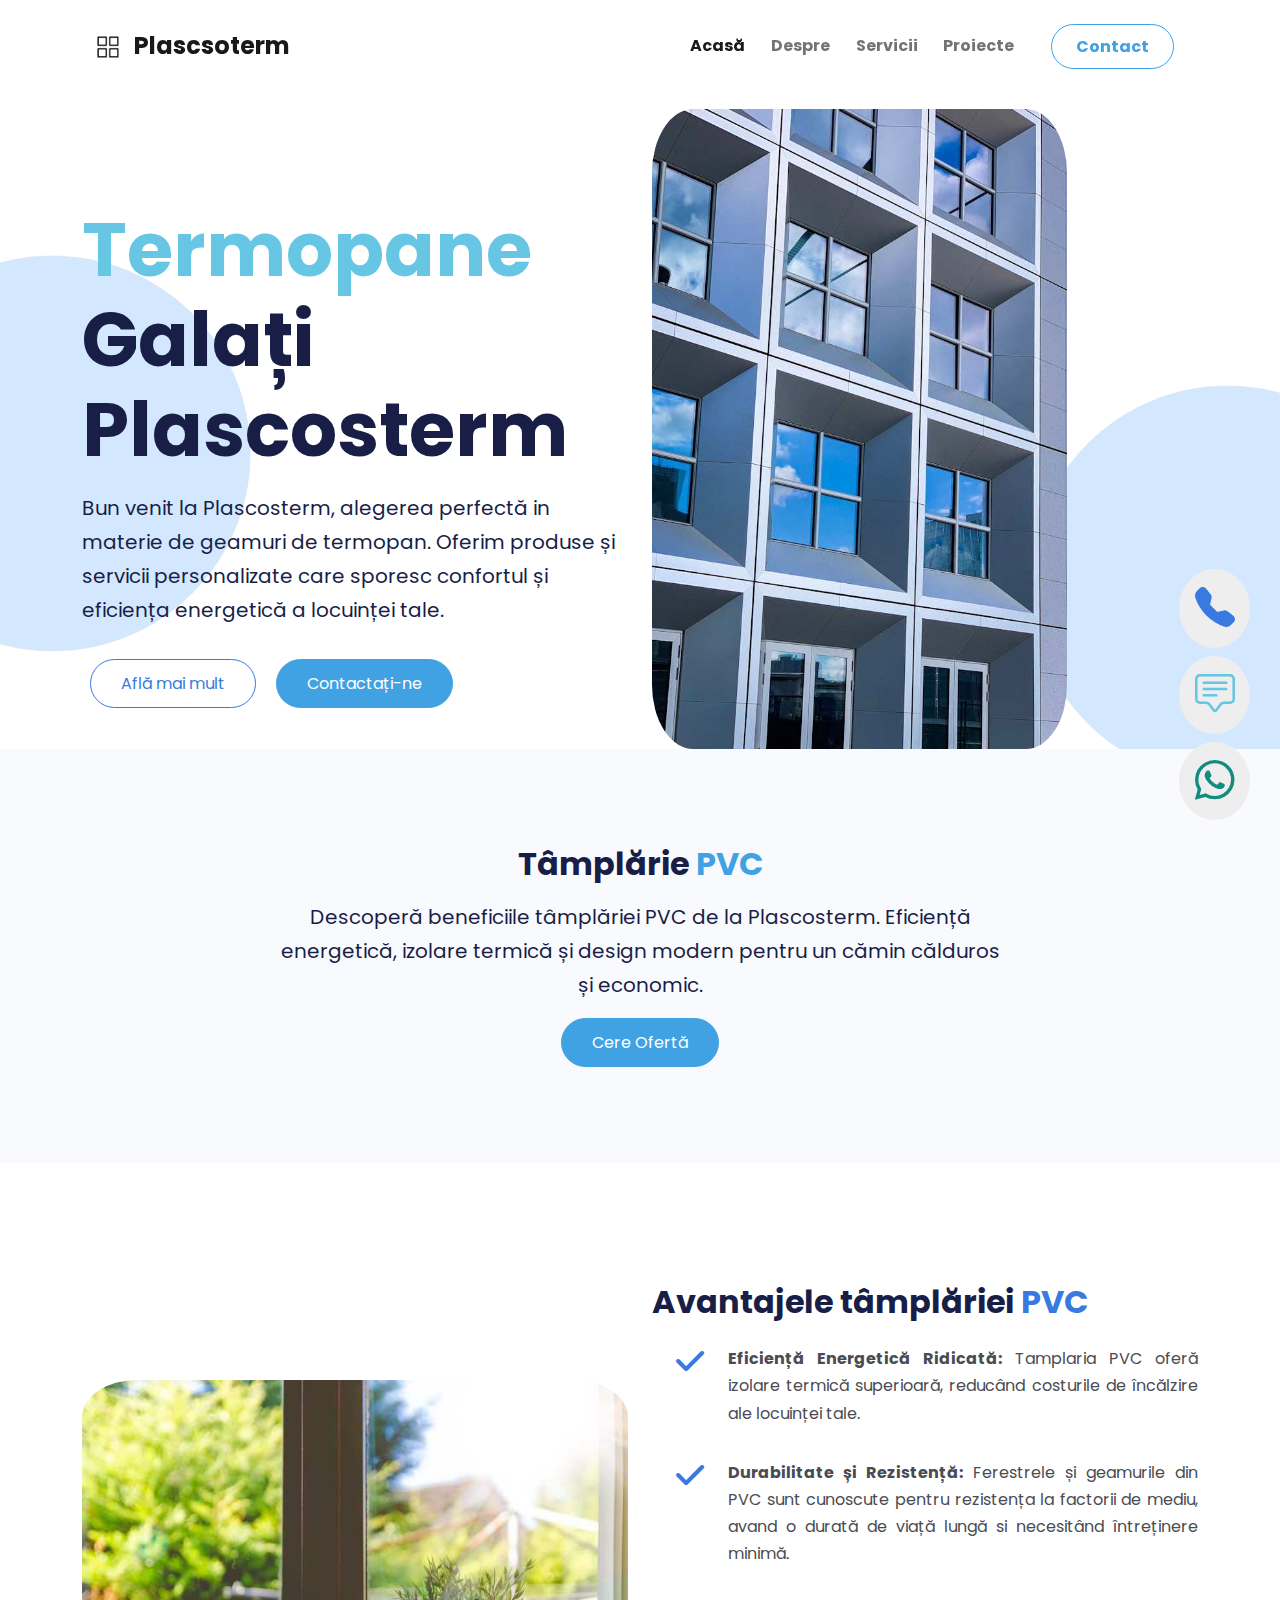
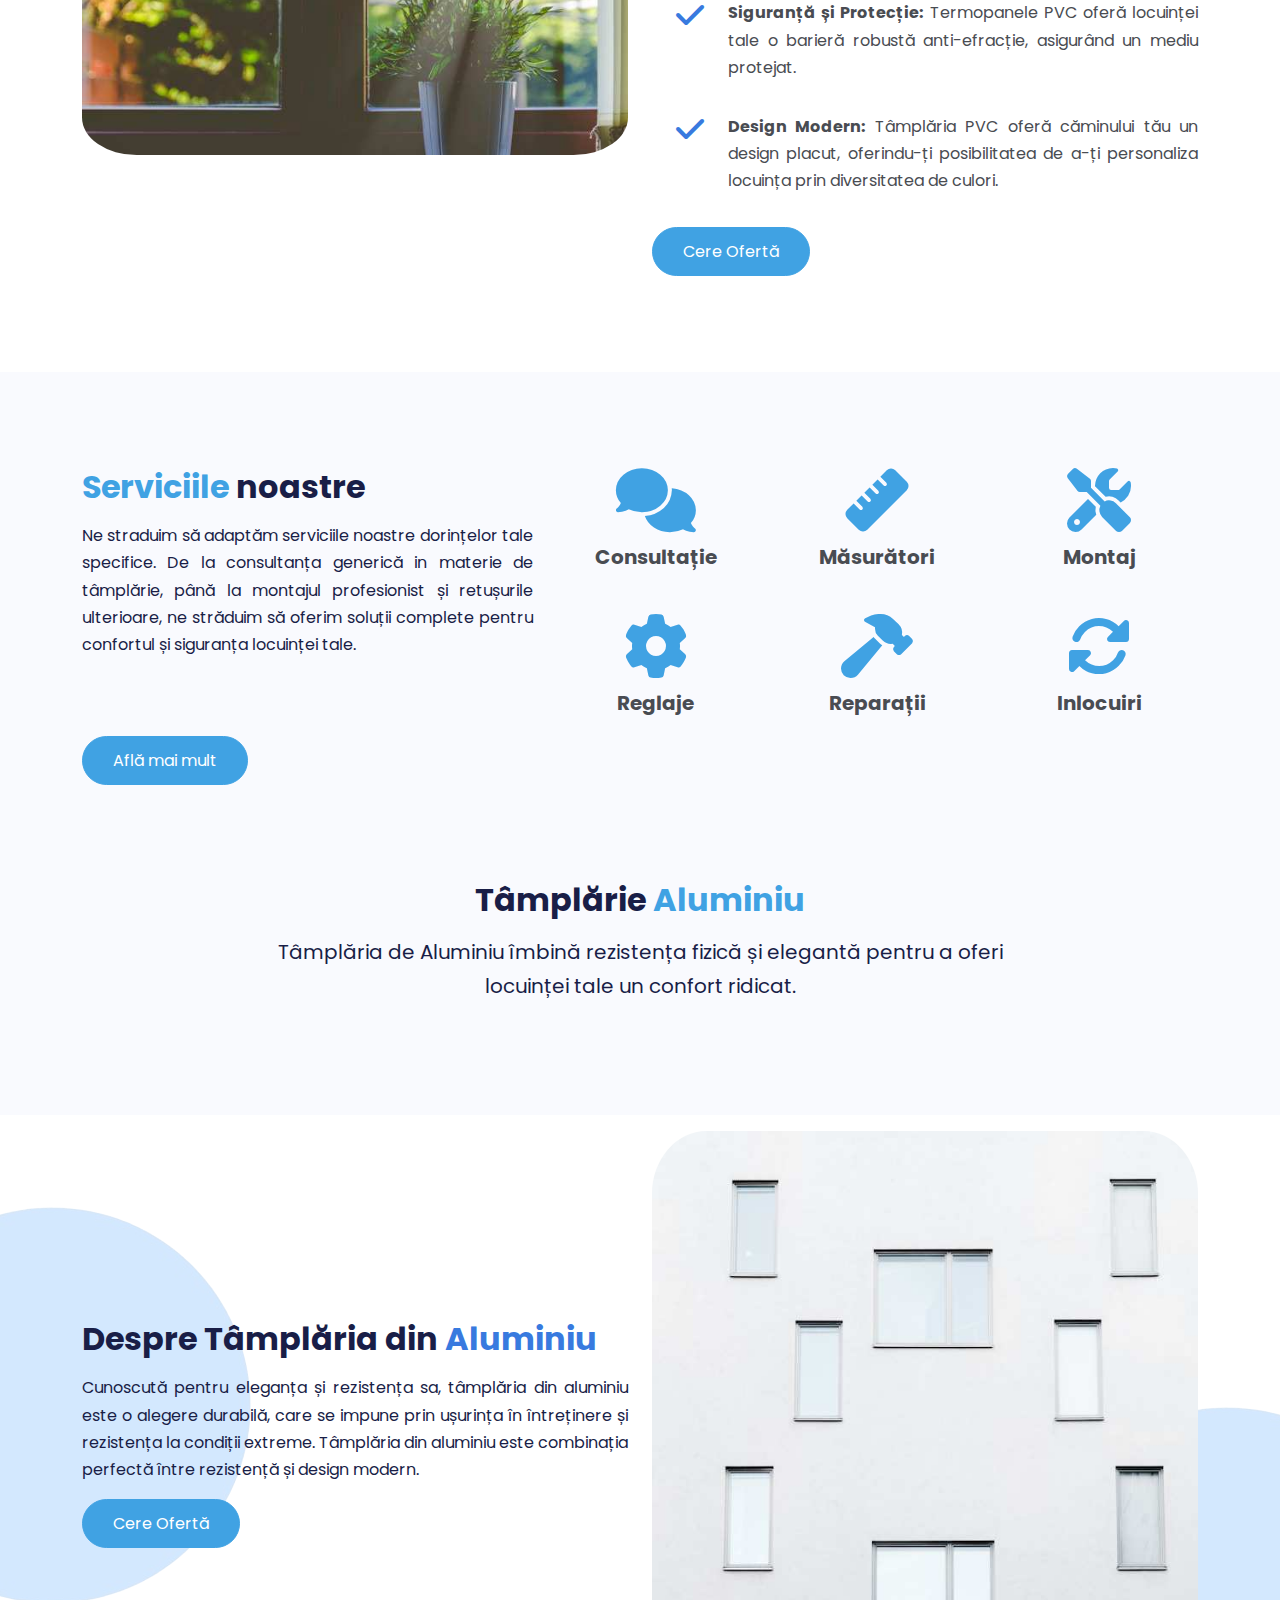
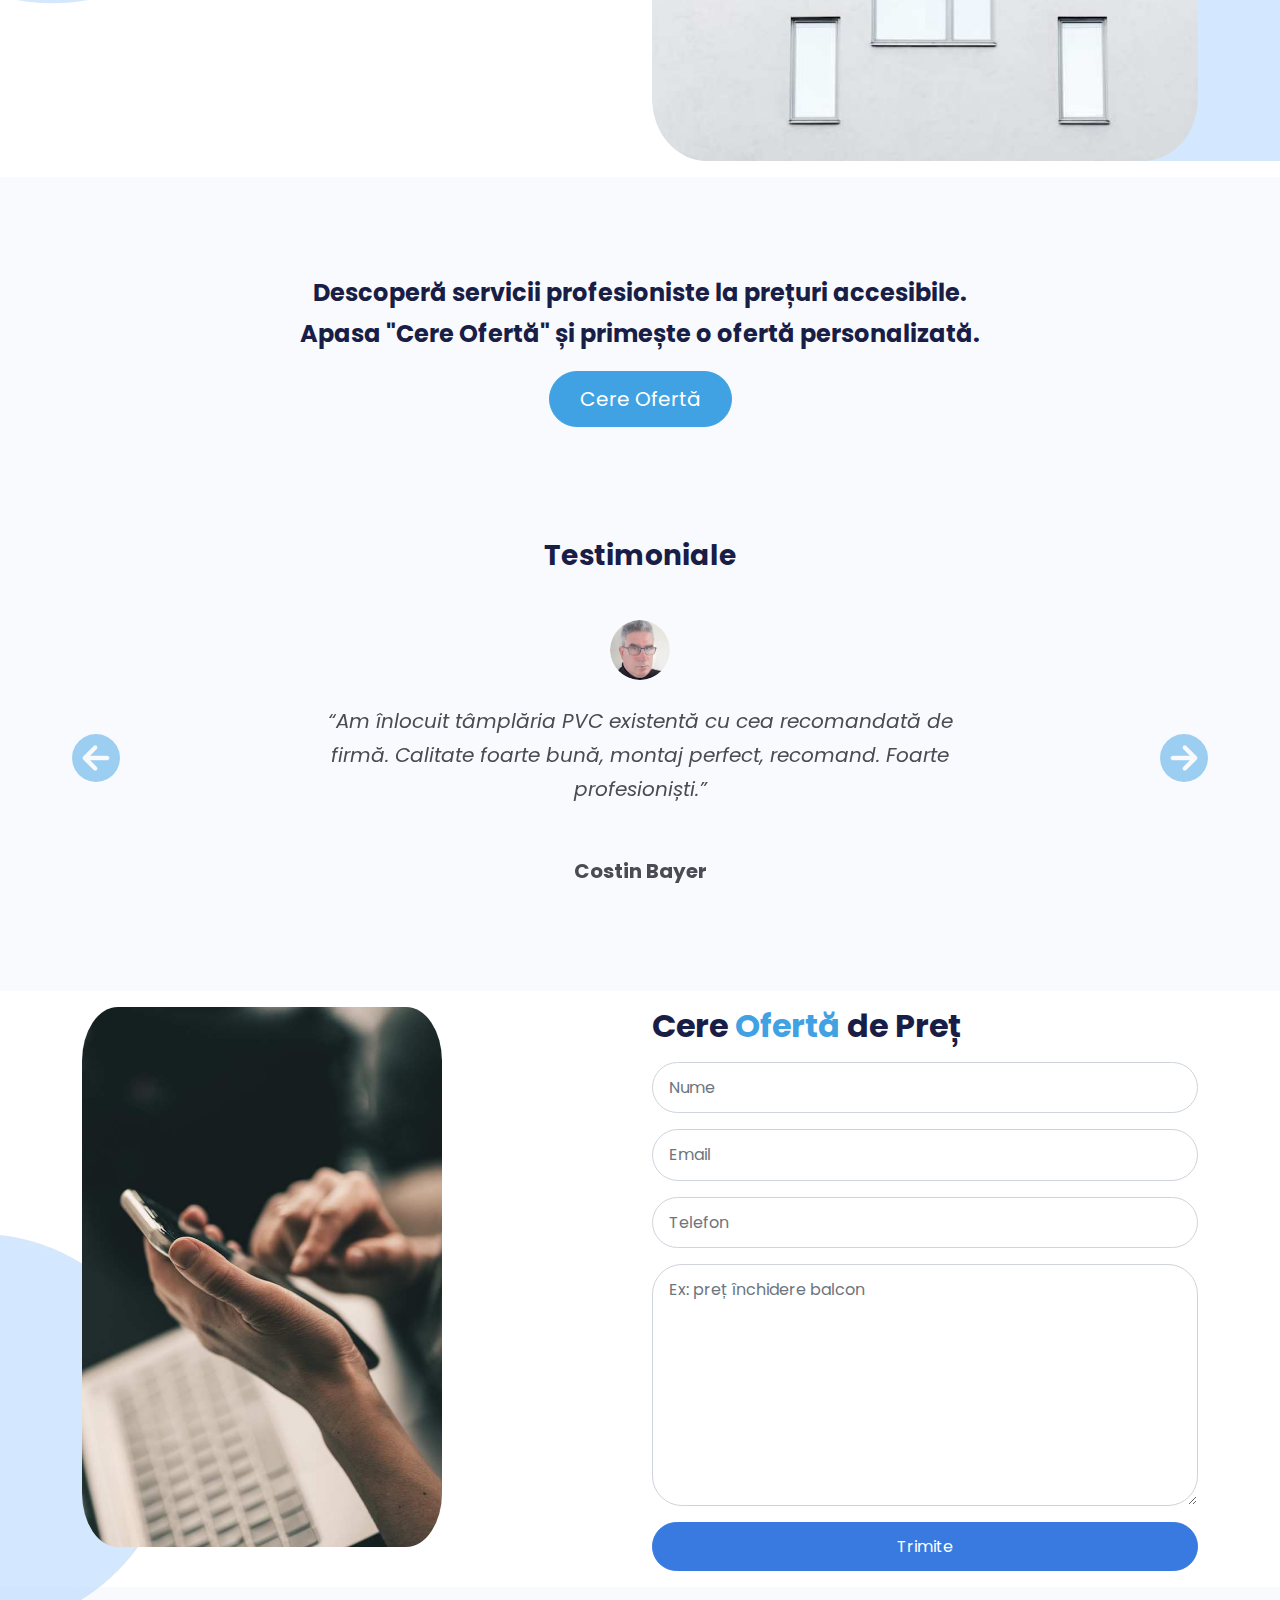
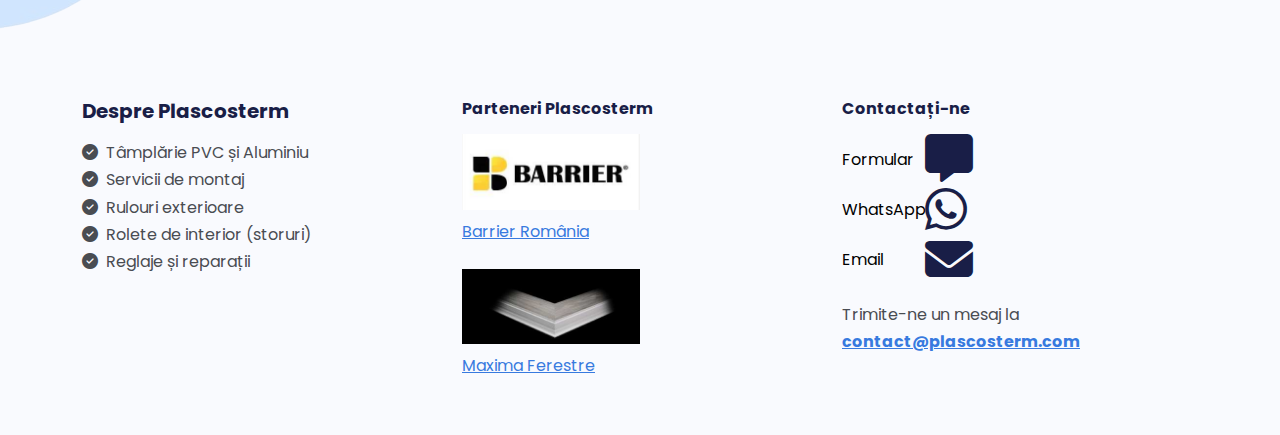
<file: index.html>
<!DOCTYPE html>
<html lang="ro">
  <head>
    <meta charset="UTF-8" />
    <meta http-equiv="X-UA-Compatible" content="IE=edge" />
    <meta name="viewport" content="width=device-width, initial-scale=1.0" />
    <!-- Google font - Poppins -->
    <link rel="preconnect" href="https://fonts.googleapis.com">
    <link rel="preconnect" href="https://fonts.gstatic.com" crossorigin>
    <link href="https://fonts.googleapis.com/css2?family=Poppins:ital,wght@0,100;0,200;0,300;0,400;0,500;0,600;0,700;0,800;0,900;1,100;1,200;1,300;1,400;1,500;1,600;1,700;1,800;1,900&display=swap" rel="stylesheet">
    <!-- Fontawesome -->
    <link rel="stylesheet" href="css/font-awesome.css" />
    <!-- Bootstrap -->
    <link rel="stylesheet" href="css/bootstrap.css" />
    <!-- Bootstrap icons -->
    <link rel="stylesheet" href="https://cdn.jsdelivr.net/npm/bootstrap-icons@1.11.3/font/bootstrap-icons.min.css">
    <!-- Custom style -->
    <link rel="stylesheet" href="css/styles.css" />
    <!-- Favicon -->
    <link rel="icon" href="images/favicon.ico" type="image/x-icon" />
    <title>Termopane Galați | Plascosterm</title>
  </head>
  <body>
    <nav class="navbar navbar-expand-lg sticky-top navbar-light">
      <div class="container">
        <a href="index.html" class="navbar-brand d-flex justify-content-center align-items-center">
          <img
            src="images/final_logo_plascosterm.svg"
            alt="yavin logo"
            class="img-fluid nav-img logo-custom"
          />
          <span class="fw-bold fs-4">Plascsoterm</span>
        </a>

        <button
          type="button"
          data-bs-toggle="collapse"
          data-bs-target="#menuLinks"
          aria-controls="navbarNavDropdown"
          aria-expanded="false"
          aria-label="Toggle navigation"
          class="navbar-toggler"
        >
          <span class="navbar-toggler-icon"></span>
        </button>
        <div class="collapse navbar-collapse" id="menuLinks">
          <ul class="navbar-nav ms-auto">
            <li class="nav-item">
              <a href="index.html" class="nav-link active">Acasă</a>
            </li>
            <li class="nav-item">
              <a href="about.html" class="nav-link">Despre</a>
            </li>
            <li class="nav-item">
              <a href="services.html" class="nav-link">Servicii</a>
            </li>
            <li class="nav-item">
              <a href="projects.html" class="nav-link">Proiecte</a>
            </li>
            <li class="nav-item">
              <a href="contact.html" class="nav-link btn btn-outline-secondary px-4 mx-4"
                >Contact</a
              >
            </li>
          </ul>
        </div>
      </div>
    </nav>

    <div class="control-header"></div>

    <div class="major-overlay">
      
    </div>

    <!-- Header -->
    <header class="header position-relative mt-3 overflow-hidden">
      <img
        src="images/dot_background.png"
        alt=""
        class="decoration-star position-absolute"
      />

      <img
        src="images/dot_background.png"
        alt=""
        class="decoration-star-2 position-absolute"
      />

      <div class="container position-relative z-3">
        <div class="row">
          <div class="col-lg-6">
            <div class="mt-6">
              <h1 class="xl-text">
                <span class="text-warning">Termopane</span> Galați Plascosterm
              </h1>
              <p class="lead text-dark mb-4 fw-normal">
                Bun venit la Plascosterm, alegerea perfectă in materie de geamuri de termopan. Oferim produse și servicii personalizate care sporesc confortul și eficiența energetică a locuinței tale. 
              </p>
              <a href="about.html#mySection1" class="btn btn-outline-primary m-2 custom-btn1"
                >Află mai mult</a
              >
              <a href="contact.html#mySection2" class="btn btn-secondary m-2 text-white contact-us-btn"
                >Contactați-ne</a
          
              >
            </div>
          </div>
          <div class="col-lg-6">
            <div class="image-container">
              <img src="images/header-window.jpg" class="img-fluid img-header" />
            </div>
          </div>
        </div>
      </div>
      <div class="flex-column container-overlay-elements align-items-center d-none d-lg-flex">
        <div class="overlay-element overlay-element-1 hidden d-md-flex justify-content-center p-2 rounded-2">
          <a class="text-decoration-none text-dark overlay-link-custom" href="services.html">Ferestre și uși</a>
        </div>
        <div class="overlay-element overlay-element-2 hidden d-flex justify-content-center p-2 rounded-2">
          <a class="text-decoration-none text-dark" href="services.html">Rulouri și rolete</a>
        </div>
        <div class="overlay-element overlay-element-3 hidden d-flex justify-content-center p-2 rounded-2">
          <a class="text-decoration-none text-dark" href="services.html#products">Informații tehnice</a>
        </div>
      </div>
    </header>

    <!-- Introduction -->
    <section id="introduction" class="intro bg-light py-6">
      <div class="container">
        <div class="row">
          <div class="col-lg-8 offset-lg-2 text-center">
            <h2>
              Tâmplărie <span class="text-secondary">PVC</span>
            </h2>
            <p class="fs-5 text-dark">
              Descoperă beneficiile tâmplăriei PVC de la Plascosterm. Eficiență energetică, izolare termică și design modern pentru un cămin călduros și economic. 
            </p>
            <a data-bs-toggle="modal" data-bs-target="#form_modal" class="btn btn-secondary text-white">Cere Ofertă</a>
          </div>
        </div>
      </div>
    </section>

    <!-- Details 1 -->
    <section
      id="details"
      class="details position-relative my-6 overflow-hidden"
    >
      <div class="container position-relative z-3">
        <div class="row">
          <div class="col-lg-6 d-flex align-items-center">
            <div class="image-container d-flex justify-content-center">
              <img src="images/PVC_advantages.jpg" alt="" class="img-fluid img-advantages" />
            </div>
          </div>
          <div class="col-lg-6 custom-container1">
            <div class="mt-4">
              <h2 class="mb-4">
                Avantajele tâmplăriei <span class="text-primary">PVC</span> 
              </h2>
              <ul class="list-unstyled custom-list">
                <li class="d-flex mb-3 list-item-custom">
                  <i class="fas fa-check text-primary fa-2x mx-4 check-icon-custom"></i>
                  <p class="custom-justify">
                    <strong>Eficiență Energetică Ridicată:</strong> Tamplaria PVC oferă izolare termică superioară, reducând costurile de încălzire ale locuinței tale. 
                  </p>
                </li>

                <li class="d-flex mb-3 list-item-custom">
                  <i class="fas fa-check text-primary fa-2x mx-4 check-icon-custom"></i>
                  <p class="custom-justify">
                    <strong>Durabilitate și Rezistență:</strong> Ferestrele și geamurile din PVC sunt cunoscute pentru rezistența la factorii de mediu, avand o durată de viață lungă si necesitând întreținere minimă. 
                  </p>
                </li>

                <li class="d-flex mb-3 list-item-custom">
                  <i class="fas fa-check text-primary fa-2x mx-4 check-icon-custom"></i>
                  <p class="custom-justify">
                    <strong>Siguranță și Protecție:</strong>
                    Termopanele PVC oferă locuinței tale o barieră robustă anti-efracție, asigurând un mediu protejat. 
                  </p>
                </li>

                <li class="d-flex mb-3 list-item-custom">
                  <i class="fas fa-check text-primary fa-2x mx-4 check-icon-custom"></i>
                  <p class="custom-justify">
                    <strong>Design Modern:</strong>
                    Tâmplăria PVC oferă căminului tău un design placut, oferindu-ți posibilitatea de a-ți personaliza locuința prin diversitatea de culori. 
                  </p>
                </li>
              </ul>
              <a data-bs-toggle="modal" data-bs-target="#form_modal" class="btn btn-secondary custom-btn1 text-white">Cere Ofertă</a>
            </div>
          </div>
        </div>
      </div>
    </section>

    <!-- Services -->
    <section id="services" class="services bg-light pt-6">
      <div class="container">
        <div class="row">
          <div class="col-lg-5">
            <div class="text-container text-center text-lg-start">
              <h2>
                <span class="text-secondary">Serviciile</span> noastre
              </h2>
              <p class="text-dark custom-justify custom-paragraph-services">
                Ne straduim să adaptăm serviciile noastre dorințelor tale specifice. De la consultanța generică in materie de tâmplărie, până la montajul profesionist și retușurile ulterioare, ne străduim să oferim soluții complete pentru confortul și siguranța locuinței tale. 
              </p>
            </div>
          </div>
          <div class="col-lg-7">
            <div class="row mb-4">
              <div
                class="col-md-4 d-flex flex-column align-items-center text-center"
              >
                <i class="fas fa-comments fa-4x text-secondary mb-2"></i>
                <p class="fs-5 fw-bold">Consultație</p>
              </div>

              <div
                class="col-md-4 d-flex flex-column align-items-center text-center"
              >
                <i class="fas fa-ruler fa-4x text-secondary mb-2"></i>
                <p class="fs-5 fw-bold">Măsurători</p>
              </div>

              <div
                class="col-md-4 d-flex flex-column align-items-center text-center"
              >
                <i class="fas fa-tools fa-4x text-secondary mb-2"></i>
                <p class="fs-5 fw-bold">Montaj</p>
              </div>

              
            </div>
            <div class="row">
              <div
                class="col-md-4 d-flex flex-column align-items-center text-center"
              >
                <i class="fas fa-gear fa-4x text-secondary mb-2"></i>
                <p class="fs-5 fw-bold">Reglaje</p>
              </div>

              <div
                class="col-md-4 d-flex flex-column align-items-center text-center"
              >
                <i class="fas fa-hammer fa-4x text-secondary mb-2"></i>
                <p class="fs-5 fw-bold">Reparații</p>
              </div>
              <div
                class="col-md-4 d-flex flex-column align-items-center text-center"
              >
                <i class="fas fa-rotate fa-4x text-secondary mb-2"></i>
                <p class="fs-5 fw-bold">Inlocuiri</p>
              </div>
            </div>
          </div>
          <div class="col-md-2 custom-container2">
            <a href="services.html#mySection3" class="btn btn-secondary text-white text-nowrap custom-btn2">Află mai mult</a>
          </div>
        </div>
      </div>
    </section>

    <section id="introduction" class="intro bg-light py-6">
      <div class="container">
        <div class="row">
          <div class="col-lg-8 offset-lg-2 text-center">
            <h2>
              Tâmplărie <span class="text-secondary">Aluminiu</span>
            </h2>
            <p class="fs-5 text-dark">
              Tâmplăria de Aluminiu îmbină rezistența fizică și elegantă pentru a oferi locuinței tale un confort ridicat. 
            </p>
          </div>
        </div>
      </div>
    </section>

    <!-- Details 2 -->
    <section class="details-2 position-relative my-3 overflow-hidden">
      <img
        src="images/dot_background.png"
        alt=""
        class="decoration-star position-absolute d-none d-xl-block"
      />

      <img
        src="images/dot_background.png"
        alt=""
        class="decoration-star-2 position-absolute d-none d-xl-block"
      />

      <div class="container position-relative z-3">
        <div class="row">
          <div class="col-lg-6 d-flex align-items-center">
            <div class="text-container text-center text-lg-start mb-4">
              <h2>
                Despre Tâmplăria din 
                <span class="text-primary">Aluminiu</span>
              </h2>
              <p class="custom-justify text-dark custom-paragraph-services">
                Cunoscută pentru eleganța și rezistența sa, tâmplăria din aluminiu este o alegere durabilă, care se impune prin ușurința în întreținere și rezistența la condiții extreme. Tâmplăria din aluminiu este combinația perfectă între rezistență și design modern. 
              </p>
              <a data-bs-toggle="modal" data-bs-target="#form_modal" href="article.html" class="custom-btn3 btn btn-secondary text-white">Cere Ofertă</a>
            </div>
          </div>
          <div class="col-lg-6">
            <div class="image-container d-flex justify-content-center">
              <img src="images/aluminium_advantages.jpg" alt="" class="img-fluid img-aluminium" />
            </div>
          </div>
        </div>
      </div>
    </section>

    <!-- Quality Promise -->
    <section class="get-quote bg-light pt-6 pb-3 text-center">
      <div class="container">
        <div class="row">
          <div class="col-lg-8 offset-lg-2">
            <h4 class="lh-base">
              Descoperă servicii profesioniste la prețuri accesibile. Apasa "Cere Ofertă" și primește o ofertă personalizată. 
            </h4>
            <a data-bs-toggle="modal" data-bs-target="#form_modal" href="#contact" class="btn btn-secondary text-white btn-lg">Cere Ofertă</a>
          </div>
        </div>
      </div>
    </section>



    <!-- Testimonials -->
    <section id="testimonials" class="testimonials bg-light py-6">
      <h3 class="text-center mb-5">Testimoniale</h3>
      <div data-bs-ride="carousel" id="testimonialCarousel" class="carousel slide">
        <div class="carousel-inner carousel-inner-custom">
          <!-- Slide 1 -->
          <div data-bs-interval="4000" class="carousel-item active carousel-item-custom">
            <div
              class="d-flex flex-column justify-content-center align-items-center text-center"
            >
              <img
                src="images/testimonial-1.png"
                alt=""
                class="rounded-circle"
                width="60"
              />
              <p class="w-50 my-4 fst-italic fs-5 mb-4">
                “Am înlocuit tâmplăria PVC existentă cu cea recomandată de firmă. Calitate foarte bună, montaj perfect, recomand. Foarte profesioniști.”
              </p>
              <div class="fw-bold fs-5 mt-4">Costin Bayer</div>
            </div>
          </div>
            <!-- Slide 2 -->
          <div data-bs-interval="3000" class="carousel-item carousel-item-custom">
            <div
              class="d-flex flex-column justify-content-center align-items-center text-center"
            >
              <img
                src="images/testimonial-2.png"
                alt=""
                class="rounded-circle"
                width="60"
              />
              <p class="w-50 my-4 fst-italic fs-5 mb-4">
                “Recomand, materiale de calitate, lucrare profesionistă.”
              </p>
              <div class="fw-bold fs-5 mt-4">Dorel Luca</div>
            </div>
          </div>

          <!-- Slide 3 -->
          <div data-bs-interval="3000" class="carousel-item carousel-item-custom">
            <div
              class="d-flex flex-column justify-content-center align-items-center text-center"
            >
              <img
                src="images/testimonial-3.png"
                alt=""
                class="rounded-circle"
                width="60"
              />
              <p class="w-50 my-4 fst-italic fs-5 mb-4">
                “Seriozitate, prețuri mici,  lucrat repede și bine. Recomand cu toată căldura!”
              </p>
              <div class="fw-bold fs-5 mt-4">Ana Manole</div>
            </div>
          </div>
      </div>

      <button class="carousel-control-prev" type="button" data-bs-target="#testimonialCarousel" data-bs-slide="prev">
        <i class="fas fa-arrow-circle-left fa-3x text-secondary"></i>
      </button>

      <button class="carousel-control-next" type="button" data-bs-target="#testimonialCarousel" data-bs-slide="next">
        <i class="fas fa-arrow-circle-right fa-3x text-secondary"></i>
      </button>

    </section>

    <!-- Contact -->
    <section id="contact" class="contact my-3 position-relative">
      <img src="images/dot_background.png" alt="" class="d-none d-md-block custom-decoration position-absolute">
      <div class="container position-relative z-3">
        <div class="row">
          <div class="col-lg-6 d-none d-md-block">
            <div class="image-container">
              <img src="images/contact.jpg" alt="" class="img-fluid img-contact">
            </div>
          </div>
          <div class="col-lg-6">
            <div class="text-container">
              <h2>Cere <span class="text-secondary">Ofertă</span> de Preț</h2>

              <form action="https://formspree.io/f/xyyrdgev" method="POST">
                <div class="mb-3">
                  <input type="text" class="form-control" placeholder="Nume" name="name" required>
                </div>

                <div class="mb-3">
                  <input type="email" class="form-control" placeholder="Email" name="email">
                </div>

                <div class="mb-3">
                  <input type="text" class="form-control" placeholder="Telefon" name="phone_number">
                </div>

                <div class="mb-3">
                  <textarea class="form-control" placeholder="Ex: preț închidere balcon" rows="8" name="the_message"></textarea>
                </div>
                <div class="d-grid">
                  <button type="submit" class="btn btn-primary text-white">Trimite</button>
                </div>
              </form>
            </div>
          </div>
        </div>
      </div>
    </section>

<!-- Form Modal -->
<div class="project-modals">
  <div id="form_modal" class="modal fade">
    <div class="modal-dialog modal-md modal-lg mt-7">
      <div class="modal-content bg-light p-5">
        <div class="row justify-content-center">
          <div class="col-lg-6 col-md-12">
            <div class="text-container">
              <h2 class="fs-4">Solicită o ofertă de preț</h2>
              <p class="custom-justify">
                Completează formularul de mai jos și vom reveni cu un mesaj
                către tine în cel mai scurt timp.
              </p>
              <form
                name="plascosterm_form"
                action="https://formspree.io/f/xyyrdgev"
                method="POST"
              >
                <div class="mb-2">
                  <input
                    type="text"
                    class="form-control"
                    placeholder="Nume"
                    name="name"
                    required
                  />
                </div>

                <div class="mb-2">
                  <input
                    type="email"
                    class="form-control"
                    placeholder="Email"
                    name="email"
                  />
                </div>

                <div class="mb-2">
                  <input
                    type="text"
                    class="form-control"
                    placeholder="Telefon"
                    name="phone_number"
                    required
                  />
                </div>

                <div class="mb-2">
                  <textarea
                    class="form-control"
                    placeholder="De exemplu: preț închidere balcon"
                    rows="4"
                    name="the_message"
                    required
                  ></textarea>
                </div>
                <div class="d-grid mb-2">
                  <button type="submit" class="btn btn-primary text-white">
                    Trimite
                  </button>
                </div>
                <div class="d-grid">
                  <button
                    class="btn btn-secondary text-white"
                    data-bs-dismiss="modal"
                  >
                    Anulează
                  </button>
                </div>
              </form>
            </div>
          </div>
        </div>
      </div>
    </div>
  </div>
</div>


<footer class="footer bg-light pt-6 pb-4">
  <div class="container">
    <div class="row">
      <div class="col-md-4 my-3">
        <h5 class="fw-bold">Despre Plascosterm</h5>
        <ul class="list-unstyled about_list">
          <li>
            <i class="fa-solid fa-circle-check me-2"></i>Tâmplărie PVC și
            Aluminiu
          </li>
          <li>
            <i class="fa-solid fa-circle-check me-2"></i>Servicii de montaj
          </li>
          <li>
            <i class="fa-solid fa-circle-check me-2"></i>Rulouri exterioare
          </li>
          <li>
            <i class="fa-solid fa-circle-check me-2"></i>Rolete de interior
            (storuri)
          </li>
          <li>
            <i class="fa-solid fa-circle-check me-2"></i>Reglaje și
            reparații
          </li>
        </ul>
      </div>
      <div class="col-md-4 my-3">
        <h6>Parteneri Plascosterm</h6>
        <ul class="list-unstyled">
          <li class="mb-4 d-flex flex-column">
            <img
              class="img-fluid w-50 mb-2"
              src="images/barrier_logo.jpg"
              alt=""
            />
            <a href="https://www.barrier.ro/">Barrier România</a>
          </li>
          <li class="d-flex flex-column">
            <img
              class="img-fluid w-50 mb-2"
              src="images/maxima_logo.jpg"
              alt=""
            />
            <a href="https://www.barrier.ro/">Maxima Ferestre</a>
          </li>
        </ul>
      </div>
      <div class="col-md-4 my-3">
        <h6>Contactați-ne</h6>
        <ul class="list-unstyled">
          <li class="d-flex align-items-center justify-content-start">
            <div class="row footer-item">
              <div class="col-md-6 custom-width d-flex align-items-center">
                <a
                  class="general-contact-item-footer"
                  data-bs-toggle="modal"
                  data-bs-target="#form_modal"
                >
                  <span>Formular</span>
                </a>
              </div>
              <div
                class="col-md-6 custom-width d-flex align-items-center footer-icon-link"
              >
                <a
                  data-bs-toggle="modal"
                  data-bs-target="#form_modal"
                  class="general-contact-item-footer"
                >
                  <span>
                    <i
                      class="fa-regular fa-message fa-3x text-dark mx-2"
                    ></i>
                  </span>
                </a>
              </div>
            </div>
          </li>
          <li class="d-flex align-items-center justify-content-start">
            <div class="row footer-item">
              <div class="col-md-6 custom-width d-flex align-items-center">
                <a
                  href="https://wa.me/+40755171319"
                  class="general-contact-item-footer"
                >
                  <span>WhatsApp</span>
                </a>
              </div>
              <div
                class="col-md-6 custom-width d-flex align-items-center footer-icon-link"
              >
                <a
                  href="https://wa.me/+40755171319"
                  class="general-contact-item-footer"
                >
                  <span>
                    <i
                      class="fa-brands fa-whatsapp fa-3x text-dark mx-2"
                    ></i>
                  </span>
                </a>
              </div>
            </div>
          </li>
          <li class="d-flex align-items-center justify-content-start">
            <div class="row footer-item">
              <div class="col-md-6 custom-width d-flex align-items-center">
                <a
                  href="mailto:contact@site.com"
                  class="general-contact-item-footer"
                >
                  <span>Email</span>
                </a>
              </div>
              <div
                class="col-md-6 custom-width d-flex align-items-center footer-icon-link"
              >
                <a
                  href="mailto:contact@site.com"
                  class="general-contact-item-footer"
                >
                  <span>
                    <i
                      class="fa-solid fa-envelope fa-3x text-dark mx-2"
                    ></i>
                  </span>
                </a>
              </div>
            </div>
          </li>
        </ul>
        <p>
          Trimite-ne un mesaj la
          <a href="mailto:contact@site.com"
            ><strong>contact@plascosterm.com</strong></a
          >
        </p>
      </div>
    </div>
  </div>
</footer>

    <!-- Phone - Form - Whatsapp - To-Top-Button -->
    <div class="container-icon-buttons d-flex flex-column">
      <div class="phone-form-whatsapp">
      <!-- Phone -->
      <div class="phone d-flex justify-content-end align-items-center">
        <div class="message-1 message-general bg-primary fw-bold p-3 rounded-3 text-white phone-text hidden text-nowrap fs-6">Apelează-ne acum</div>
        <div class="icon-1 call-icon general-icon">
          <a href="tel:+40755171319">
            <i class="bi bi-telephone-fill text-primary form-button-custom"></i>
          </a>
        </div>
      </div>
      <!-- Form -->
      <div class="form-custom d-flex justify-content-end align-items-center mt-2 mb-2">
        <div class="message-2 message-general bg-secondary fw-bold p-3 rounded-3 text-white form-text hidden text-nowrap fs-6">Completează formular</div>
        <div class="icon-2 form-icon general-icon">
          <a data-bs-toggle="modal" data-bs-target="#form_modal">
            <i class="bi bi-chat-square-text text-warning form-button-custom"></i>
          </a>
        </div>
      </div>
      <!-- WhatsApp -->
      <div class="whatsapp d-flex justify-content-end align-items-center mb-2">
        <div class="message-3 message-general bg-success fw-bold p-3 rounded-3 text-white hidden whatsapp-text text-nowrap fs-6">Scrie-ne pe WhatsApp</div>
        <div class="icon-3 whatsapp-btn general-icon">
          <a href="https://wa.me/+40755171319">
            <i class="bi bi-whatsapp text-success form-button-custom"></i>
          </a>
        </div>
      </div>
    </div>
      <div class="to-top-button d-flex justify-content-end">
        <button
            id="to-top"
            class="to-top-function d-flex justify-content-center align-items-center"
          >
            <i class="bi bi-arrow-up text-white to-top-btn-icon fs-3"></i>
          </button>
      </div>
      
    </div>

    

    <!-- Bootstrap JavaScript -->
    <script src="js/bootstrap.bundle.min.js"></script>
    <!-- Custom JavaScript -->
    <script src="js/script.js"></script>
  </body>
</html>
</file>
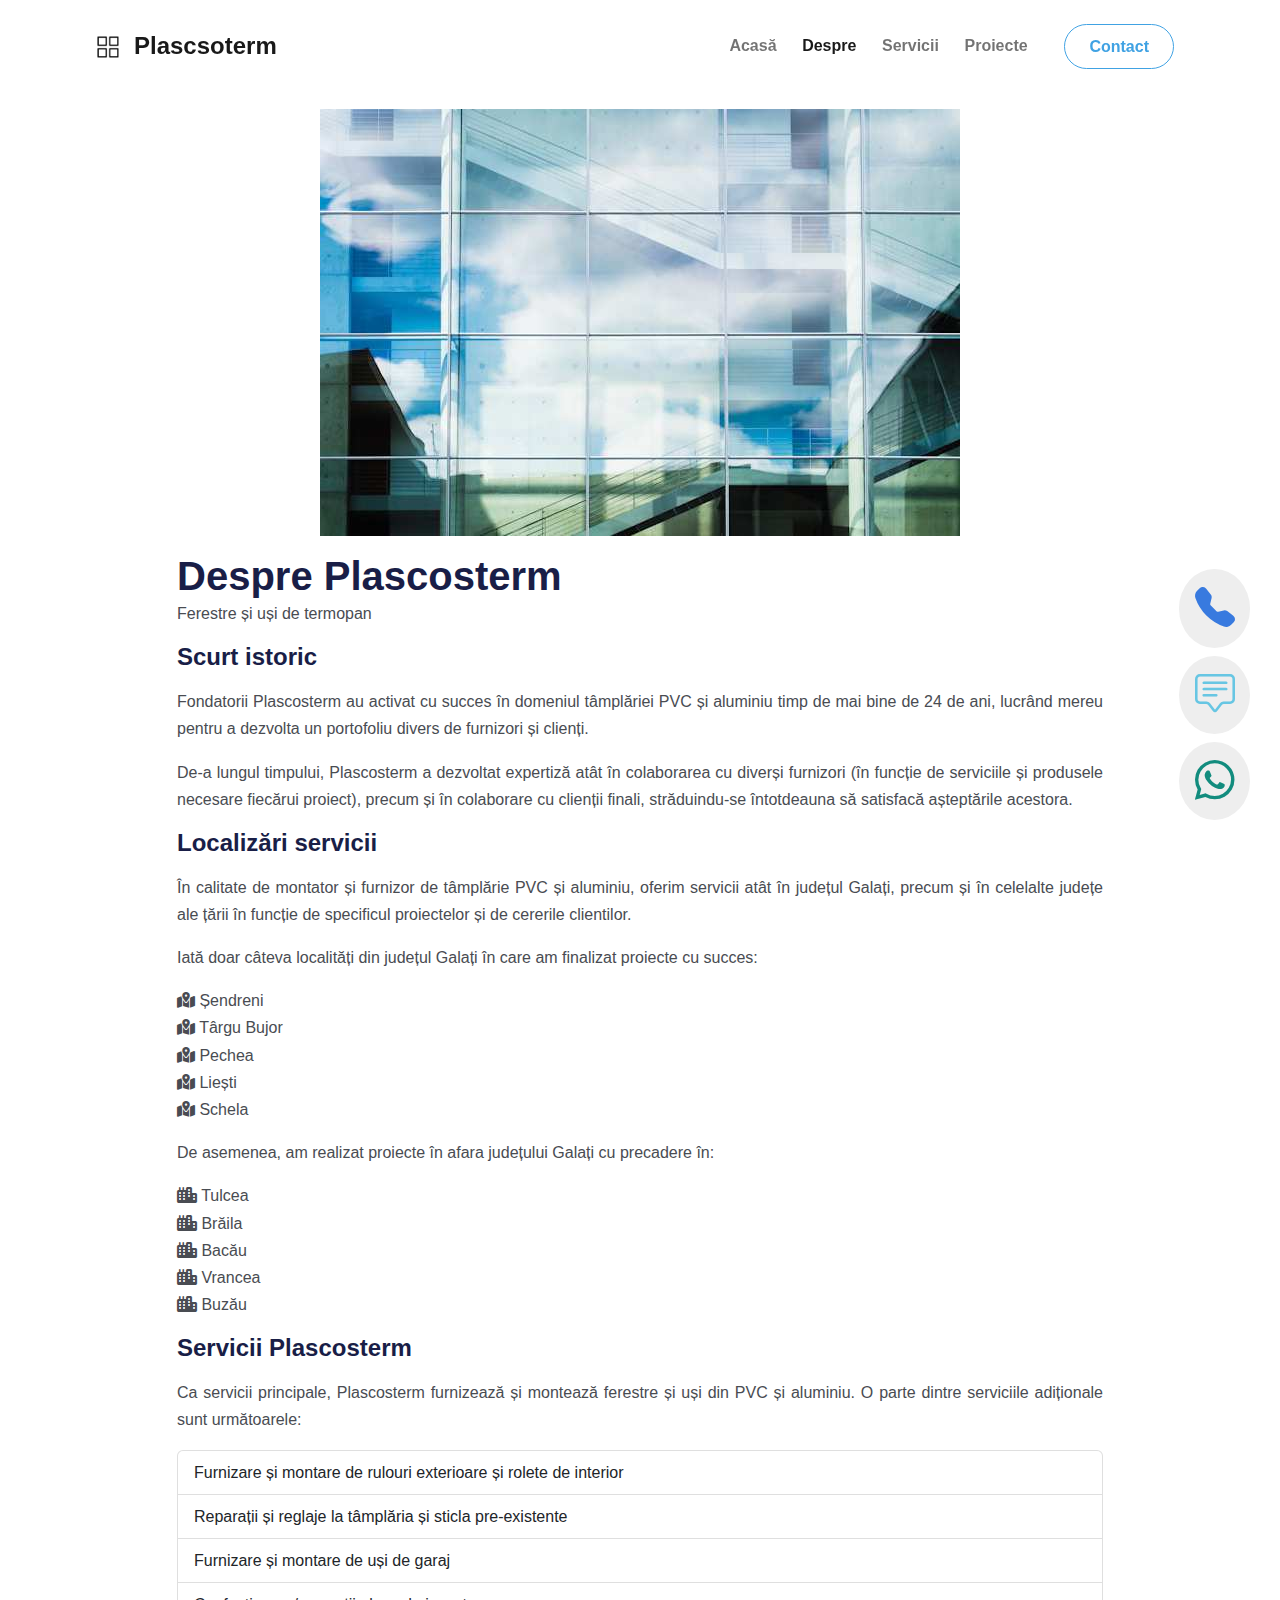
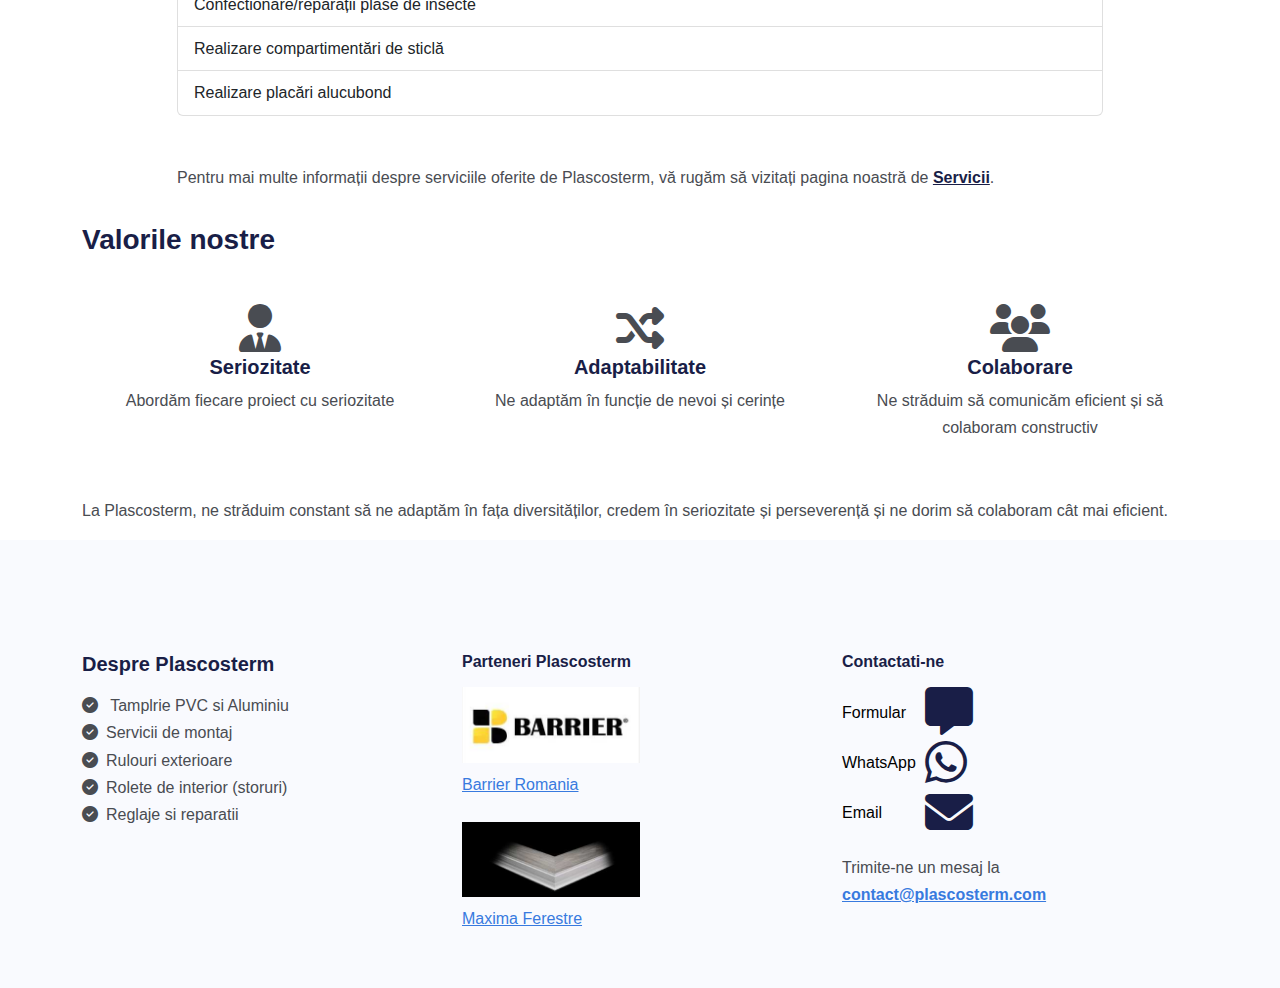
<file: about.html>
<!DOCTYPE html>
<html lang="en">
  <head>
    <meta charset="UTF-8" />
    <meta http-equiv="X-UA-Compatible" content="IE=edge" />
    <meta name="viewport" content="width=device-width, initial-scale=1.0" />
    <link rel="preconnect" href="https://fonts.googleapis.com" />
    <link rel="preconnect" href="https://fonts.gstatic.com" crossorigin />
    <link
      href="https://fonts.googleapis.com/css2?family=Open+Sans:wght@300;400;500;600;700&display=swap"
      rel="stylesheet"
    />
    <!-- Fontawesome -->
    <link rel="stylesheet" href="css/font-awesome.css" />
    <!-- Bootstrap -->
    <link rel="stylesheet" href="css/bootstrap.css" />
    <!-- Bootstrap icons -->
    <link
      rel="stylesheet"
      href="https://cdn.jsdelivr.net/npm/bootstrap-icons@1.11.3/font/bootstrap-icons.min.css"
    />
    <!-- Custom style -->
    <link rel="stylesheet" href="css/styles.css" />
    <!-- Favicon -->
    <link rel="icon" href="images/favicon.ico" />
    <title>Despre Termopane Galati | Plascosterm</title>
  </head>
  <body>
    <nav class="navbar navbar-expand-lg sticky-top navbar-light">
      <div class="container">
        <a
          href="index.html"
          class="navbar-brand d-flex justify-content-center align-items-center"
        >
          <img
            src="images/final_logo_plascosterm.svg"
            alt="yavin logo"
            class="img-fluid nav-img logo-custom"
          />
          <span class="fw-bold fs-4">Plascsoterm</span>
        </a>

        <button
          type="button"
          data-bs-toggle="collapse"
          data-bs-target="#menuLinks"
          aria-controls="navbarNavDropdown"
          aria-expanded="false"
          aria-label="Toggle navigation"
          class="navbar-toggler"
        >
          <span class="navbar-toggler-icon"></span>
        </button>
        <div class="collapse navbar-collapse" id="menuLinks">
          <ul class="navbar-nav ms-auto">
            <li class="nav-item">
              <a href="index.html" class="nav-link">Acasă</a>
            </li>
            <li class="nav-item">
              <a href="about.html" class="nav-link active">Despre</a>
            </li>
            <li class="nav-item">
              <a href="services.html" class="nav-link">Servicii</a>
            </li>
            <li class="nav-item">
              <a href="projects.html" class="nav-link">Proiecte</a>
            </li>
            <li class="nav-item">
              <a
                href="contact.html"
                class="nav-link btn btn-outline-secondary px-4 mx-4"
                >Contact</a
              >
            </li>
          </ul>
        </div>
      </div>
    </nav>

    <div class="control-header"></div>
    <!-- Header -->
    <header class="header position-relative mt-3 overflow-hidden">
      <div class="container">
        <div class="row justify-content-center">
          <div class="col-md-10 d-flex justify-content-center">
            <img class="img-fluid" src="images/about_header.jpg" alt="" />
          </div>
        </div>
      </div>
    </header>

    <!-- Page Content -->
    <main>
      <div class="container">
        <div class="row justify-content-center my-3">
          <div class="col-md-10">
            <h1 id="mySection1" class="about-header">Despre Plascosterm</h1>
            <p>Ferestre și uși de termopan</p>
            <h4>Scurt istoric</h4>
            <p class="custom-justify">
              Fondatorii Plascosterm au activat cu succes în domeniul tâmplăriei
              PVC și aluminiu timp de mai bine de 24 de ani, lucrând mereu
              pentru a dezvolta un portofoliu divers de furnizori și clienți.
            </p>
            <p class="custom-justify">
              De-a lungul timpului, Plascosterm a dezvoltat expertiză atât în
              colaborarea cu diverși furnizori (în funcție de serviciile și
              produsele necesare fiecărui proiect), precum și în colaborare cu
              clienții finali, străduindu-se întotdeauna să satisfacă
              așteptările acestora.
            </p>
            <h4>Localizări servicii</h4>
            <p class="custom-justify">
              În calitate de montator și furnizor de tâmplărie PVC și aluminiu,
              oferim servicii atât în județul Galați, precum și în celelalte
              județe ale țării în funcție de specificul proiectelor și de
              cererile clientilor.
            </p>
            <p class="custom-justify">
              Iată doar câteva localități din județul Galați în care am
              finalizat proiecte cu succes:
            </p>
            <ul class="list-unstyled">
              <li class="list-city-item">
                <i class="fa-solid fa-map-location-dot"></i>
                Șendreni
              </li>
              <li class="list-city-item">
                <i class="fa-solid fa-map-location-dot"></i>
                Târgu Bujor
              </li>
              <li class="list-city-item">
                <i class="fa-solid fa-map-location-dot"></i>
                Pechea
              </li>
              <li class="list-city-item">
                <i class="fa-solid fa-map-location-dot"></i>
                Liești
              </li>
              <li class="list-city-item">
                <i class="fa-solid fa-map-location-dot"></i>
                Schela
              </li>
            </ul>
            <p class="custom-justify">
              De asemenea, am realizat proiecte în afara județului Galați cu
              precadere în:
            </p>
            <ul class="list-unstyled">
              <li class="list-city-item">
                <i class="fa-solid fa-city"></i>
                Tulcea
              </li>
              <li class="list-city-item">
                <i class="fa-solid fa-city"></i>
                Brăila
              </li>
              <li class="list-city-item">
                <i class="fa-solid fa-city"></i>
                Bacău
              </li>
              <li class="list-city-item">
                <i class="fa-solid fa-city"></i>
                Vrancea
              </li>
              <li class="list-city-item">
                <i class="fa-solid fa-city"></i>
                Buzău
              </li>
            </ul>
            <h4>Servicii Plascosterm</h4>
            <p class="custom-justify">
              Ca servicii principale, Plascosterm furnizează și montează
              ferestre și uși din PVC și aluminiu. O parte dintre serviciile
              adiționale sunt următoarele:
            </p>
            <ul class="list-unstyled list-group">
              <li class="list-group-item">
                Furnizare și montare de rulouri exterioare și rolete de interior
              </li>
              <li class="list-group-item">
                Reparații și reglaje la tâmplăria și sticla pre-existente
              </li>
              <li class="list-group-item">
                Furnizare și montare de uși de garaj
              </li>
              <li class="list-group-item">
                Confectionare/reparații plase de insecte
              </li>
              <li class="list-group-item">
                Realizare compartimentări de sticlă
              </li>
              <li class="list-group-item">Realizare placări alucubond</li>
            </ul>
            <p class="custom-justify mt-5">
              Pentru mai multe informații despre serviciile oferite de
              Plascosterm, vă rugăm să vizitați pagina noastră de
              <a class="text-dark fw-bold" href="services.html"> Servicii</a>.
            </p>
          </div>
        </div>
        <div class="row justify-content-center">
          <h3>Valorile nostre</h3>
          <div class="col-md-4">
            <div class="card card-about mb-4 rounded-0 border-0 p-3">
              <div class="card-body text-center">
                <i class="fa-solid fa-user-tie fa-3x"></i>
                <h5 class="card-title">Seriozitate</h5>
                <p class="card-text">Abordăm fiecare proiect cu seriozitate</p>
              </div>
            </div>
          </div>
          <div class="col-md-4">
            <div class="card card-about mb-4 rounded-0 border-0 p-3">
              <div class="card-body text-center">
                <i class="fa-solid fa-shuffle fa-3x"></i>
                <h5 class="card-title">Adaptabilitate</h5>
                <p class="card-text">
                  Ne adaptăm în funcție de nevoi și cerințe
                </p>
              </div>
            </div>
          </div>
          <div class="col-md-4">
            <div class="card card-about mb-4 rounded-0 border-0 p-3">
              <div class="card-body text-center">
                <i class="fa-solid fa-users fa-3x"></i>
                <h5 class="card-title">Colaborare</h5>
                <p class="card-text">
                  Ne străduim să comunicăm eficient și să colaboram constructiv
                </p>
              </div>
            </div>
          </div>
          <p>
            La Plascosterm, ne străduim constant să ne adaptăm în fața
            diversităților, credem în seriozitate și perseverență și ne dorim să
            colaboram cât mai eficient.
          </p>
        </div>
      </div>
    </main>

    <!-- Form Modal -->
    <div class="project-modals">
      <div id="form_modal" class="modal fade">
        <div class="modal-dialog modal-lg mt-7">
          <div class="modal-content bg-light p-5">
            <div class="row justify-content-center">
              <div class="col-lg-6 col-md-12">
                <div class="text-container">
                  <h2 class="fs-4">Solicită o ofertă de preț</h2>
                  <p class="custom-justify">
                    Completează formularul de mai jos și vom reveni cu un mesaj
                    către tine în cel mai scurt timp.
                  </p>
                  <form
                    name="plascosterm_form"
                    action="https://formspree.io/f/xyyrdgev"
                    method="POST"
                  >
                    <div class="mb-2">
                      <input
                        type="text"
                        class="form-control"
                        placeholder="Nume"
                        name="name"
                        required
                      />
                    </div>

                    <div class="mb-2">
                      <input
                        type="email"
                        class="form-control"
                        placeholder="Email"
                        name="email"
                      />
                    </div>

                    <div class="mb-2">
                      <input
                        type="text"
                        class="form-control"
                        placeholder="Telefon"
                        name="phone_number"
                        required
                      />
                    </div>

                    <div class="mb-2">
                      <textarea
                        class="form-control"
                        placeholder="De exemplu: preț închidere balcon"
                        rows="4"
                        name="the_message"
                        required
                      ></textarea>
                    </div>
                    <div class="d-grid mb-2">
                      <button type="submit" class="btn btn-primary text-white">
                        Trimite
                      </button>
                    </div>
                    <div class="d-grid">
                      <button
                        class="btn btn-secondary text-white"
                        data-bs-dismiss="modal"
                      >
                        Anulează
                      </button>
                    </div>
                  </form>
                </div>
              </div>
            </div>
          </div>
        </div>
      </div>
    </div>

    <!-- Footer -->
    <footer class="footer bg-light pt-6 pb-4">
      <div class="container">
        <div class="row">
          <div class="col-md-4 my-3">
            <h5 class="fw-bold">Despre Plascosterm</h5>
            <ul class="list-unstyled about_list">
              <li>
                <i class="fa-solid fa-circle-check me-2"></i>
                Tamplrie PVC si Aluminiu
              </li>
              <li>
                <i class="fa-solid fa-circle-check me-2"></i>Servicii de montaj
              </li>
              <li>
                <i class="fa-solid fa-circle-check me-2"></i>Rulouri exterioare
              </li>
              <li>
                <i class="fa-solid fa-circle-check me-2"></i>Rolete de interior
                (storuri)
              </li>
              <li>
                <i class="fa-solid fa-circle-check me-2"></i>Reglaje si
                reparatii
              </li>
            </ul>
          </div>
          <div class="col-md-4 my-3">
            <h6>Parteneri Plascosterm</h6>
            <ul class="list-unstyled">
              <li class="mb-4 d-flex flex-column">
                <img
                  class="img-fluid w-50 mb-2"
                  src="images/barrier_logo.jpg"
                  alt=""
                />
                <a href="https://www.barrier.ro/">Barrier Romania</a>
              </li>
              <li class="d-flex flex-column">
                <img
                  class="img-fluid w-50 mb-2"
                  src="images/maxima_logo.jpg"
                  alt=""
                />
                <a href="https://www.barrier.ro/">Maxima Ferestre</a>
              </li>
            </ul>
          </div>
          <div class="col-md-4 my-3">
            <h6>Contactati-ne</h6>
            <ul class="list-unstyled">
              <li class="d-flex align-items-center justify-content-start">
                <div class="row">
                  <div class="col-md-6 custom-width d-flex align-items-center">
                    <a
                      class="general-contact-item-footer"
                      data-bs-toggle="modal"
                      data-bs-target="#form_modal"
                    >
                      <span>Formular</span>
                    </a>
                  </div>
                  <div
                    class="col-md-6 custom-width d-flex align-items-center footer-icon-link"
                  >
                    <a
                      data-bs-toggle="modal"
                      data-bs-target="#form_modal"
                      class="general-contact-item-footer"
                    >
                      <span>
                        <i
                          class="fa-regular fa-message fa-3x text-dark mx-2"
                        ></i>
                      </span>
                    </a>
                  </div>
                </div>
              </li>
              <li class="d-flex align-items-center justify-content-start">
                <div class="row">
                  <div class="col-md-6 custom-width d-flex align-items-center">
                    <a
                      data-bs-toggle="modal"
                      data-bs-target="#form_modal"
                      class="general-contact-item-footer"
                    >
                      <span>WhatsApp</span>
                    </a>
                  </div>
                  <div
                    class="col-md-6 custom-width d-flex align-items-center footer-icon-link"
                  >
                    <a
                      data-bs-toggle="modal"
                      data-bs-target="#form_modal"
                      class="general-contact-item-footer"
                    >
                      <span>
                        <i
                          class="fa-brands fa-whatsapp fa-3x text-dark mx-2"
                        ></i>
                      </span>
                    </a>
                  </div>
                </div>
              </li>
              <li class="d-flex align-items-center justify-content-start">
                <div class="row">
                  <div class="col-md-6 custom-width d-flex align-items-center">
                    <a
                      data-bs-toggle="modal"
                      data-bs-target="#form_modal"
                      class="general-contact-item-footer"
                    >
                      <span>Email</span>
                    </a>
                  </div>
                  <div
                    class="col-md-6 custom-width d-flex align-items-center footer-icon-link"
                  >
                    <a
                      data-bs-toggle="modal"
                      data-bs-target="#form_modal"
                      class="general-contact-item-footer"
                    >
                      <span>
                        <i
                          class="fa-solid fa-envelope fa-3x text-dark mx-2"
                        ></i>
                      </span>
                    </a>
                  </div>
                </div>
              </li>
            </ul>
            <p>
              Trimite-ne un mesaj la
              <a href="mailto:contact@site.com"
                ><strong>contact@plascosterm.com</strong></a
              >
            </p>
          </div>
        </div>
      </div>
    </footer>

    <!-- Phone - Form - Whatsapp - To-Top-Button -->
    <div class="container-icon-buttons d-flex flex-column">
      <div class="phone-form-whatsapp">
        <!-- Phone -->
        <div class="phone d-flex justify-content-end align-items-center">
          <div
            class="message-1 message-general bg-primary fw-bold p-3 rounded-3 text-white phone-text hidden text-nowrap fs-6"
          >
            Apelează-ne acum
          </div>
          <div class="icon-1 call-icon general-icon">
            <a href="tel:+40755171319">
              <i
                class="bi bi-telephone-fill text-primary form-button-custom"
              ></i>
            </a>
          </div>
        </div>
        <!-- Form -->
        <div
          class="form-custom d-flex justify-content-end align-items-center mt-2 mb-2"
        >
          <div
            class="message-2 message-general bg-secondary fw-bold p-3 rounded-3 text-white form-text hidden text-nowrap fs-6"
          >
            Completează formular
          </div>
          <div class="icon-2 form-icon general-icon">
            <a data-bs-toggle="modal" data-bs-target="#form_modal">
              <i
                class="bi bi-chat-square-text text-warning form-button-custom"
              ></i>
            </a>
          </div>
        </div>
        <!-- WhatsApp -->
        <div
          class="whatsapp d-flex justify-content-end align-items-center mb-2"
        >
          <div
            class="message-3 message-general bg-success fw-bold p-3 rounded-3 text-white hidden whatsapp-text text-nowrap fs-6"
          >
            Scrie-ne pe WhatsApp
          </div>
          <div class="icon-3 whatsapp-btn general-icon">
            <a href="https://wa.me/+40755171319">
              <i class="bi bi-whatsapp text-success form-button-custom"></i>
            </a>
          </div>
        </div>
      </div>
      <div class="to-top-button d-flex justify-content-end">
        <button
          id="to-top"
          class="to-top-function d-flex justify-content-center align-items-center"
        >
          <i class="bi bi-arrow-up text-white to-top-btn-icon fs-3"></i>
        </button>
      </div>
    </div>

    <!-- Bootstrap JavaScript -->
    <script src="js/bootstrap.bundle.min.js"></script>
    <!-- Custom JavaScript -->
    <script src="js/script.js"></script>
  </body>
</html>
</file>
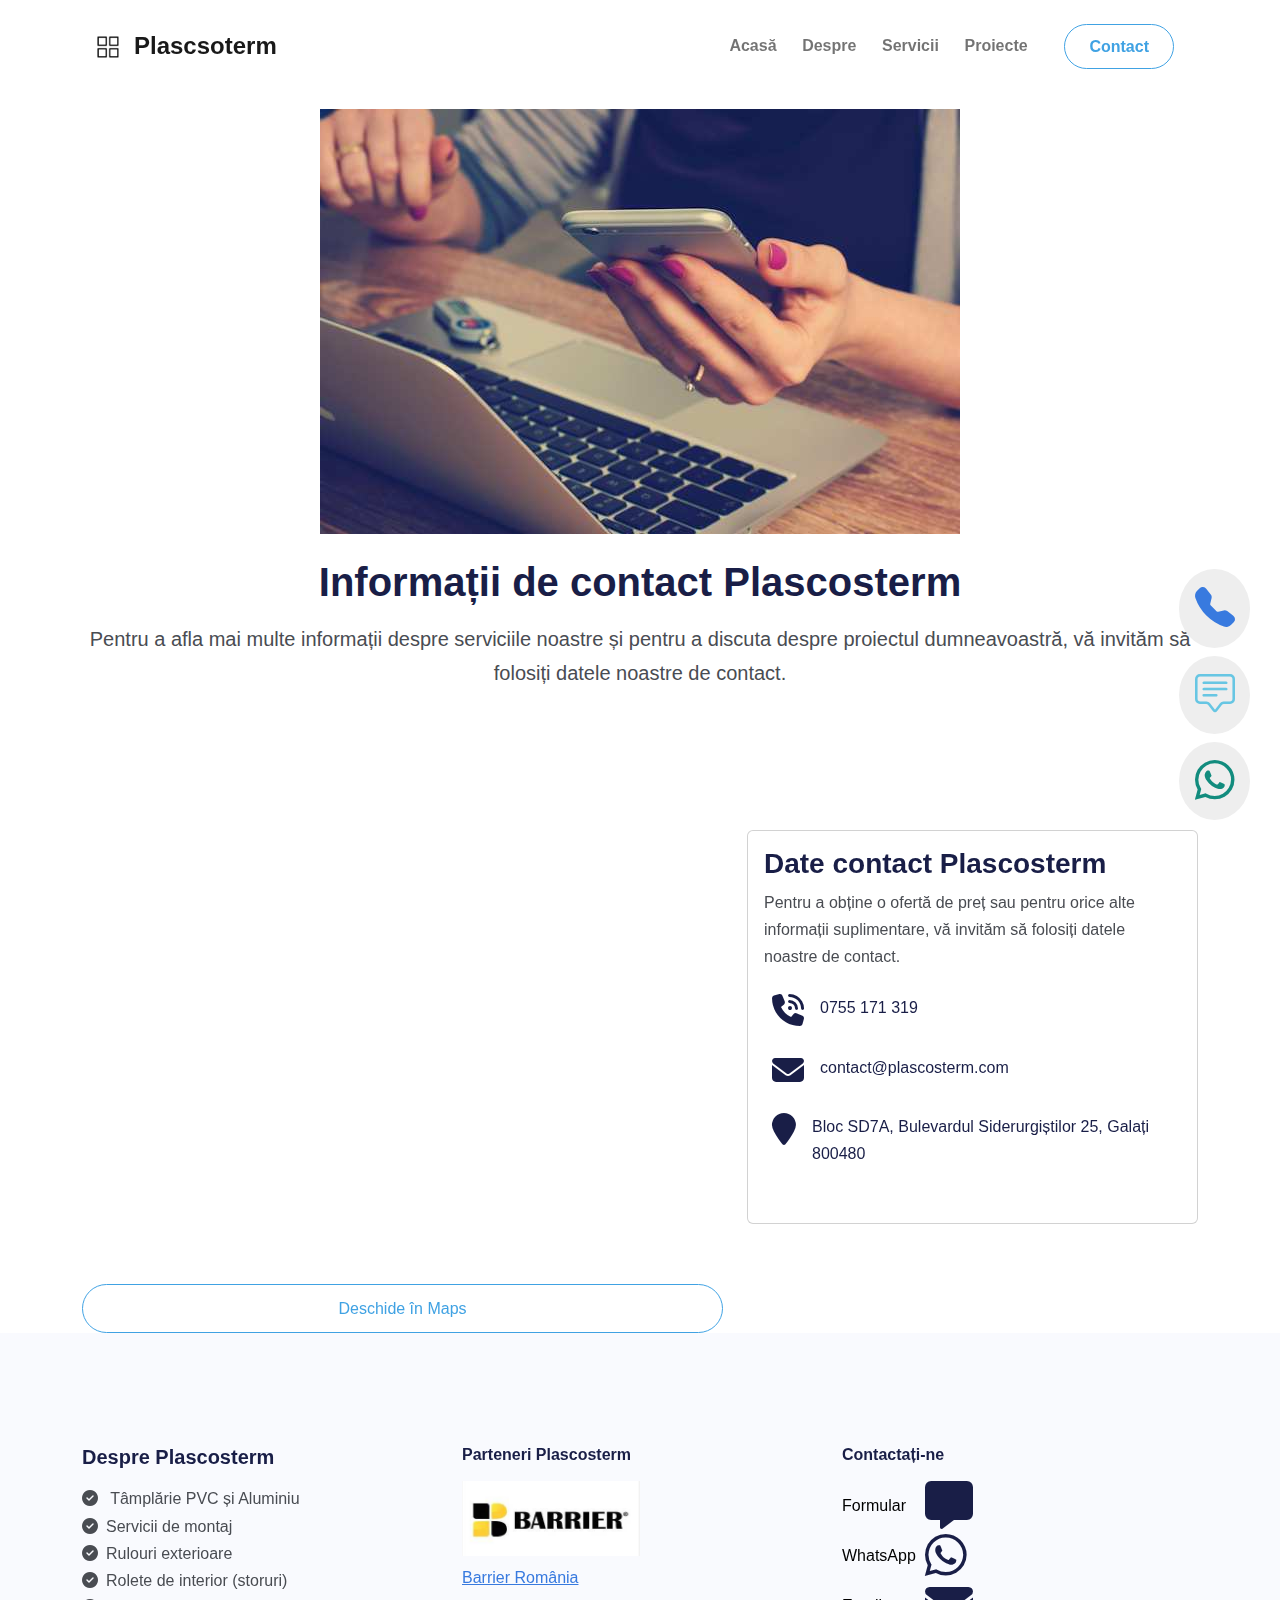
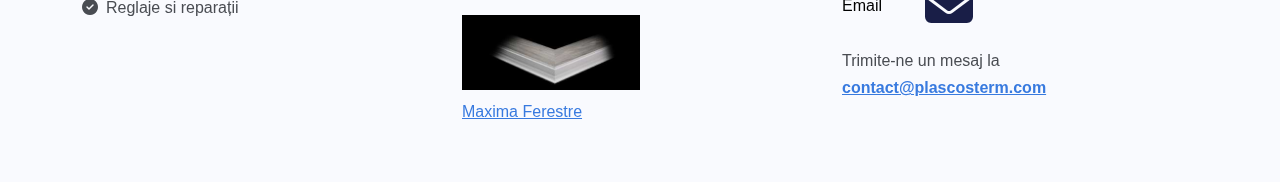
<file: contact.html>
<!DOCTYPE html>
<html lang="en">
  <head>
    <meta charset="UTF-8" />
    <meta http-equiv="X-UA-Compatible" content="IE=edge" />
    <meta name="viewport" content="width=device-width, initial-scale=1.0" />
    <link rel="preconnect" href="https://fonts.googleapis.com" />
    <link rel="preconnect" href="https://fonts.gstatic.com" crossorigin />
    <link
      href="https://fonts.googleapis.com/css2?family=Open+Sans:wght@300;400;500;600;700&display=swap"
      rel="stylesheet"
    />
    <!-- Fontawesome -->
    <link rel="stylesheet" href="css/font-awesome.css" />
    <!-- Bootstrap -->
    <link rel="stylesheet" href="css/bootstrap.css" />
    <!-- Bootstrap icons -->
    <link
      rel="stylesheet"
      href="https://cdn.jsdelivr.net/npm/bootstrap-icons@1.11.3/font/bootstrap-icons.min.css"
    />
    <!-- Custom style -->
    <link rel="stylesheet" href="css/styles.css" />
    <!-- Favicon -->
    <link rel="icon" href="images/favicon.ico" />
    <title>Contact Termopane Galati | Plascosterm</title>
  </head>
  <body>
    <nav class="navbar navbar-expand-lg sticky-top navbar-light">
      <div class="container">
        <a
          href="index.html"
          class="navbar-brand d-flex justify-content-center align-items-center"
        >
          <img
            src="images/final_logo_plascosterm.svg"
            alt="yavin logo"
            class="img-fluid nav-img logo-custom"
          />
          <span class="fw-bold fs-4">Plascsoterm</span>
        </a>

        <button
          type="button"
          data-bs-toggle="collapse"
          data-bs-target="#menuLinks"
          aria-controls="navbarNavDropdown"
          aria-expanded="false"
          aria-label="Toggle navigation"
          class="navbar-toggler"
        >
          <span class="navbar-toggler-icon"></span>
        </button>
        <div class="collapse navbar-collapse" id="menuLinks">
          <ul class="navbar-nav ms-auto">
            <li class="nav-item">
              <a href="index.html" class="nav-link">Acasă</a>
            </li>
            <li class="nav-item">
              <a href="about.html" class="nav-link">Despre</a>
            </li>
            <li class="nav-item">
              <a href="services.html" class="nav-link">Servicii</a>
            </li>
            <li class="nav-item">
              <a href="projects.html" class="nav-link">Proiecte</a>
            </li>
            <li class="nav-item">
              <a
                href="contact.html"
                class="nav-link btn btn-outline-secondary px-4 mx-4"
                >Contact</a
              >
            </li>
          </ul>
        </div>
      </div>
    </nav>

    <div class="control-header"></div>

    <header class="mt-3">
      <div class="container text-center">
        <img class="img-fluid" src="images/contact_header.jpg" alt="" />
        <h1 class="mt-4">Informații de contact Plascosterm</h1>
        <p class="lead">
          Pentru a afla mai multe informații despre serviciile noastre și pentru
          a discuta despre proiectul dumneavoastră, vă invităm să folosiți
          datele noastre de contact.
        </p>
      </div>
    </header>

    <main id="mySection2">
      <div class="container">
        <div class="row mt-6">
          <div class="col-md-7 d-flex justify-content-center mt-3">
            <!-- Actual map -->
            <iframe
              src="https://www.google.com/maps/embed?pb=!1m18!1m12!1m3!1d2799.77031676885!2d28.02235577668223!3d45.43413117107348!2m3!1f0!2f0!3f0!3m2!1i1024!2i768!4f13.1!3m3!1m2!1s0x40b6dffa2d83de03%3A0xf1b91341cf666a6d!2sPlascosterm%20Termopane%20Gala%C8%9Bi!5e0!3m2!1sen!2sro!4v1710359334219!5m2!1sen!2sro"
              width="600"
              height="450"
              style="border: 0"
              allowfullscreen=""
              loading="lazy"
              referrerpolicy="no-referrer-when-downgrade"
            ></iframe>
          </div>
          <div
            class="col-md-5 d-flex flex-column justify-content-center align-items-center mt-3"
          >
            <div class="card">
              <div class="card-body">
                <h3 class="card-title">Date contact Plascosterm</h3>
                <p class="card-text text-justify">
                  Pentru a obține o ofertă de preț sau pentru orice alte
                  informații suplimentare, vă invităm să folosiți datele noastre
                  de contact.
                </p>
                <ul class="list-unstyled">
                  <a class="link-item-custom" href="tel:+40755171319">
                    <li class="contact-list-item p-2 text-dark d-flex">
                      <i class="fa-solid fa-phone-volume fa-2x"></i>
                      <p class="ms-3">0755 171 319</p>
                    </li>
                  </a>
                  <a
                    href="mailto: contact@plascosterm.com"
                    class="link-item-custom"
                  >
                    <li class="contact-list-item p-2 text-dark d-flex">
                      <i class="fa-regular fa-envelope fa-2x"></i>
                      <p class="ms-3">contact@plascosterm.com</p>
                    </li>
                  </a>
                  <a
                    target="_blank"
                    href="https://maps.app.goo.gl/V6rpDup5BXkiFSbp7"
                    class="link-item-custom"
                  >
                    <li class="contact-list-item p-2 text-dark d-flex">
                      <i class="fa-solid fa-location-pin fa-2x"></i>
                      <p class="ms-3">
                        Bloc SD7A, Bulevardul Siderurgiștilor 25, Galați 800480
                      </p>
                    </li>
                  </a>
                </ul>
              </div>
            </div>
          </div>
        </div>

        <div class="row mt-3">
          <div class="col-md-7">
            <div class="d-grid">
              <a
                target="_blank"
                href="https://maps.app.goo.gl/V6rpDup5BXkiFSbp7"
                class="btn btn-outline-secondary mt-3"
                >Deschide în Maps</a
              >
            </div>
          </div>
        </div>
      </div>
    </main>

    <!-- Form Modal -->
    <!-- Form Modal -->
    <div class="project-modals">
      <div id="form_modal" class="modal fade">
        <div class="modal-dialog modal-lg mt-7">
          <div class="modal-content bg-light p-5">
            <div class="row justify-content-center">
              <div class="col-lg-6 col-md-12">
                <div class="text-container">
                  <h2 class="fs-4">Solicită o ofertă de preț</h2>
                  <p class="custom-justify">
                    Completează formularul de mai jos și vom reveni cu un mesaj
                    către tine în cel mai scurt timp.
                  </p>
                  <form
                    name="plascosterm_form"
                    action="https://formspree.io/f/xyyrdgev"
                    method="POST"
                  >
                    <div class="mb-2">
                      <input
                        type="text"
                        class="form-control"
                        placeholder="Nume"
                        name="name"
                        required
                      />
                    </div>

                    <div class="mb-2">
                      <input
                        type="email"
                        class="form-control"
                        placeholder="Email"
                        name="email"
                      />
                    </div>

                    <div class="mb-2">
                      <input
                        type="text"
                        class="form-control"
                        placeholder="Telefon"
                        name="phone_number"
                        required
                      />
                    </div>

                    <div class="mb-2">
                      <textarea
                        class="form-control"
                        placeholder="De exemplu: preț închidere balcon"
                        rows="4"
                        name="the_message"
                        required
                      ></textarea>
                    </div>
                    <div class="d-grid mb-2">
                      <button type="submit" class="btn btn-primary text-white">
                        Trimite
                      </button>
                    </div>
                    <div class="d-grid">
                      <button
                        class="btn btn-secondary text-white"
                        data-bs-dismiss="modal"
                      >
                        Anulează
                      </button>
                    </div>
                  </form>
                </div>
              </div>
            </div>
          </div>
        </div>
      </div>
    </div>

    <!-- Footer -->
    <footer class="footer bg-light pt-6 pb-4">
      <div class="container">
        <div class="row">
          <div class="col-md-4 my-3">
            <h5 class="fw-bold">Despre Plascosterm</h5>
            <ul class="list-unstyled about_list">
              <li>
                <i class="fa-solid fa-circle-check me-2"></i>
                Tâmplărie PVC și Aluminiu
              </li>
              <li>
                <i class="fa-solid fa-circle-check me-2"></i>Servicii de montaj
              </li>
              <li>
                <i class="fa-solid fa-circle-check me-2"></i>Rulouri exterioare
              </li>
              <li>
                <i class="fa-solid fa-circle-check me-2"></i>Rolete de interior
                (storuri)
              </li>
              <li>
                <i class="fa-solid fa-circle-check me-2"></i>Reglaje si
                reparații
              </li>
            </ul>
          </div>
          <div class="col-md-4 my-3">
            <h6>Parteneri Plascosterm</h6>
            <ul class="list-unstyled">
              <li class="mb-4 d-flex flex-column">
                <img
                  class="img-fluid w-50 mb-2"
                  src="images/barrier_logo.jpg"
                  alt=""
                />
                <a href="https://www.barrier.ro/">Barrier România</a>
              </li>
              <li class="d-flex flex-column">
                <img
                  class="img-fluid w-50 mb-2"
                  src="images/maxima_logo.jpg"
                  alt=""
                />
                <a href="https://www.barrier.ro/">Maxima Ferestre</a>
              </li>
            </ul>
          </div>
          <div class="col-md-4 my-3">
            <h6>Contactați-ne</h6>
            <ul class="list-unstyled">
              <li class="d-flex align-items-center justify-content-start">
                <div class="row">
                  <div class="col-md-6 custom-width d-flex align-items-center">
                    <a
                      class="general-contact-item-footer"
                      data-bs-toggle="modal"
                      data-bs-target="#form_modal"
                    >
                      <span>Formular</span>
                    </a>
                  </div>
                  <div
                    class="col-md-6 custom-width d-flex align-items-center footer-icon-link"
                  >
                    <a
                      data-bs-toggle="modal"
                      data-bs-target="#form_modal"
                      class="general-contact-item-footer"
                    >
                      <span>
                        <i
                          class="fa-regular fa-message fa-3x text-dark mx-2"
                        ></i>
                      </span>
                    </a>
                  </div>
                </div>
              </li>
              <li class="d-flex align-items-center justify-content-start">
                <div class="row">
                  <div class="col-md-6 custom-width d-flex align-items-center">
                    <a
                      data-bs-toggle="modal"
                      data-bs-target="#form_modal"
                      class="general-contact-item-footer"
                    >
                      <span>WhatsApp</span>
                    </a>
                  </div>
                  <div
                    class="col-md-6 custom-width d-flex align-items-center footer-icon-link"
                  >
                    <a
                      data-bs-toggle="modal"
                      data-bs-target="#form_modal"
                      class="general-contact-item-footer"
                    >
                      <span>
                        <i
                          class="fa-brands fa-whatsapp fa-3x text-dark mx-2"
                        ></i>
                      </span>
                    </a>
                  </div>
                </div>
              </li>
              <li class="d-flex align-items-center justify-content-start">
                <div class="row">
                  <div class="col-md-6 custom-width d-flex align-items-center">
                    <a
                      data-bs-toggle="modal"
                      data-bs-target="#form_modal"
                      class="general-contact-item-footer"
                    >
                      <span>Email</span>
                    </a>
                  </div>
                  <div
                    class="col-md-6 custom-width d-flex align-items-center footer-icon-link"
                  >
                    <a
                      data-bs-toggle="modal"
                      data-bs-target="#form_modal"
                      class="general-contact-item-footer"
                    >
                      <span>
                        <i
                          class="fa-solid fa-envelope fa-3x text-dark mx-2"
                        ></i>
                      </span>
                    </a>
                  </div>
                </div>
              </li>
            </ul>
            <p>
              Trimite-ne un mesaj la
              <a href="mailto:contact@site.com"
                ><strong>contact@plascosterm.com</strong></a
              >
            </p>
          </div>
        </div>
      </div>
    </footer>

    <!-- Phone - Form - Whatsapp - To-Top-Button -->
    <div class="container-icon-buttons d-flex flex-column">
      <div class="phone-form-whatsapp">
        <!-- Phone -->
        <div class="phone d-flex justify-content-end align-items-center">
          <div
            class="message-1 message-general bg-primary fw-bold p-3 rounded-3 text-white phone-text hidden text-nowrap fs-6"
          >
            Apelează-ne acum
          </div>
          <div class="icon-1 call-icon general-icon">
            <a href="tel:+40755171319">
              <i
                class="bi bi-telephone-fill text-primary form-button-custom"
              ></i>
            </a>
          </div>
        </div>
        <!-- Form -->
        <div
          class="form-custom d-flex justify-content-end align-items-center mt-2 mb-2"
        >
          <div
            class="message-2 message-general bg-secondary fw-bold p-3 rounded-3 text-white form-text hidden text-nowrap fs-6"
          >
            Completează formular
          </div>
          <div class="icon-2 form-icon general-icon">
            <a data-bs-toggle="modal" data-bs-target="#form_modal">
              <i
                class="bi bi-chat-square-text text-warning form-button-custom"
              ></i>
            </a>
          </div>
        </div>
        <!-- WhatsApp -->
        <div
          class="whatsapp d-flex justify-content-end align-items-center mb-2"
        >
          <div
            class="message-3 message-general bg-success fw-bold p-3 rounded-3 text-white hidden whatsapp-text text-nowrap fs-6"
          >
            Scrie-ne pe WhatsApp
          </div>
          <div class="icon-3 whatsapp-btn general-icon">
            <a href="https://wa.me/+40755171319">
              <i class="bi bi-whatsapp text-success form-button-custom"></i>
            </a>
          </div>
        </div>
      </div>
      <div class="to-top-button d-flex justify-content-end">
        <button
          id="to-top"
          class="to-top-function d-flex justify-content-center align-items-center"
        >
          <i class="bi bi-arrow-up text-white to-top-btn-icon fs-3"></i>
        </button>
      </div>
    </div>

    <!-- Bootstrap JavaScript -->
    <script src="js/bootstrap.bundle.min.js"></script>
    <!-- Custom JavaScript -->
    <script src="js/script.js"></script>
  </body>
</html>
</file>
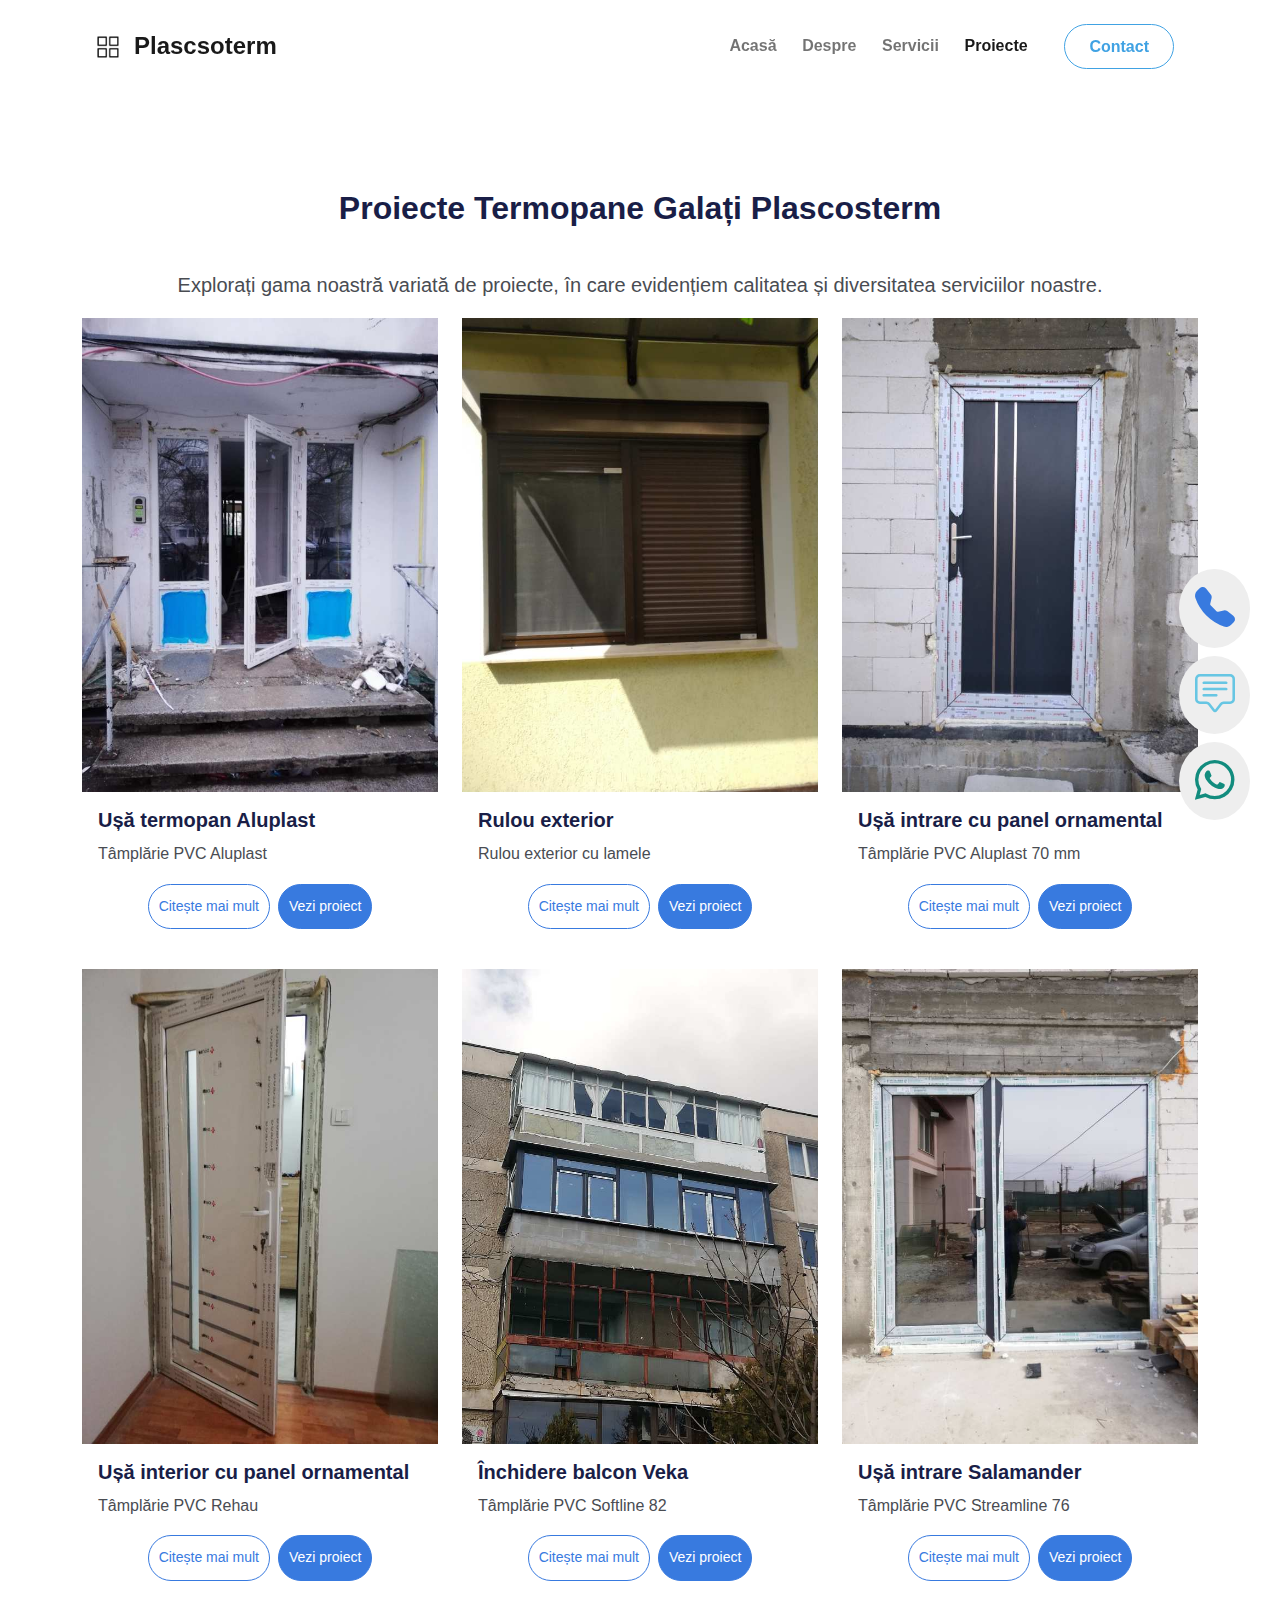
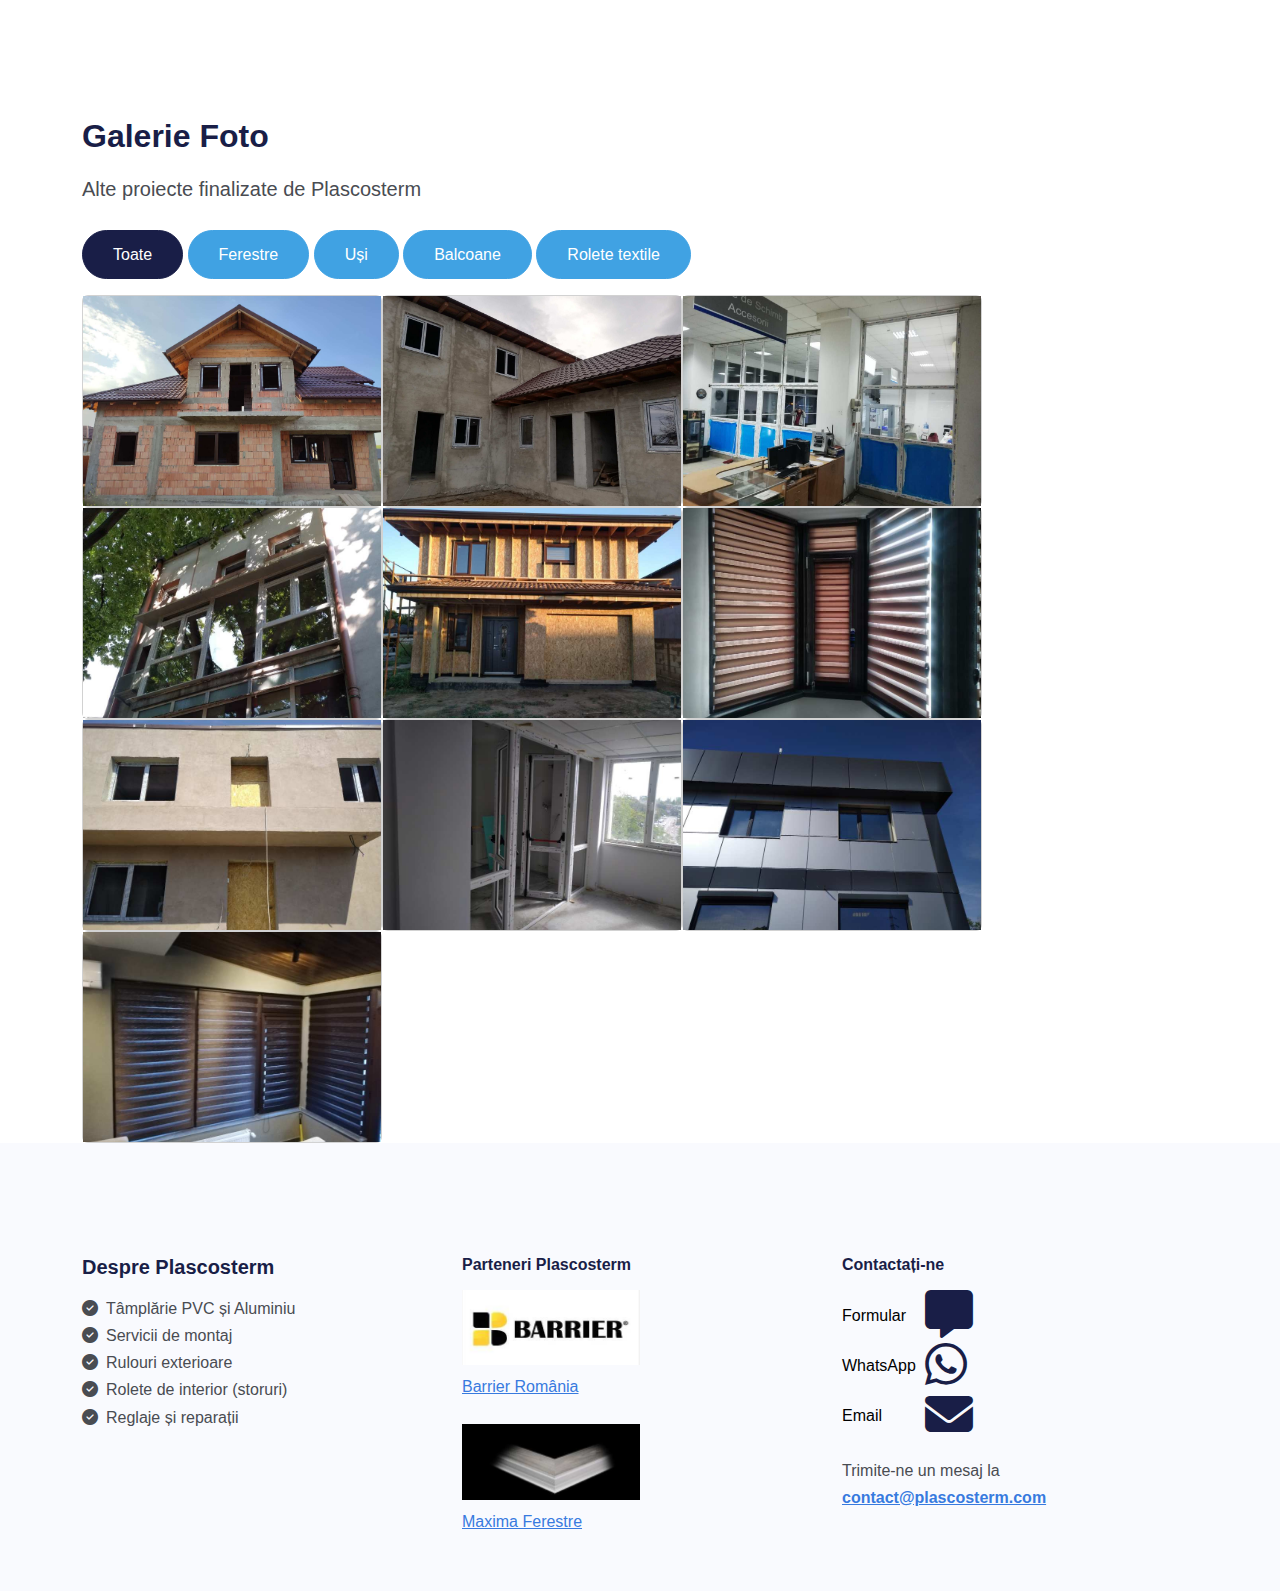
<file: projects.html>
<!DOCTYPE html>
<html lang="en">
  <head>
    <meta charset="UTF-8" />
    <meta http-equiv="X-UA-Compatible" content="IE=edge" />
    <meta name="viewport" content="width=device-width, initial-scale=1.0" />
    <link rel="preconnect" href="https://fonts.googleapis.com" />
    <link rel="preconnect" href="https://fonts.gstatic.com" crossorigin />
    <link
      href="https://fonts.googleapis.com/css2?family=Open+Sans:wght@300;400;500;600;700&display=swap"
      rel="stylesheet"
    />
    <!-- Fontawesome -->
    <link rel="stylesheet" href="css/font-awesome.css" />
    <!-- Bootstrap -->
    <link rel="stylesheet" href="css/bootstrap.css" />

    <!-- Lightbox2 CSS -->
    <link rel="stylesheet" href="css/lightbox.min.css" />

    <!-- Bootstrap icons -->
    <link
      rel="stylesheet"
      href="https://cdn.jsdelivr.net/npm/bootstrap-icons@1.11.3/font/bootstrap-icons.min.css"
    />
    <!-- Custom style -->
    <link rel="stylesheet" href="css/styles.css" />

    <!-- Favicon -->
    <link rel="icon" href="images/favicon.ico" />
    <title>Proiecte Termopane Galati | Plascosterm</title>
  </head>
  <body>
    <nav class="navbar navbar-expand-lg sticky-top navbar-light">
      <div class="container">
        <a
          href="index.html"
          class="navbar-brand d-flex justify-content-center align-items-center"
        >
          <img
            src="images/final_logo_plascosterm.svg"
            alt="yavin logo"
            class="img-fluid nav-img logo-custom"
          />
          <span class="fw-bold fs-4">Plascsoterm</span>
        </a>

        <button
          type="button"
          data-bs-toggle="collapse"
          data-bs-target="#menuLinks"
          aria-controls="navbarNavDropdown"
          aria-expanded="false"
          aria-label="Toggle navigation"
          class="navbar-toggler"
        >
          <span class="navbar-toggler-icon"></span>
        </button>
        <div class="collapse navbar-collapse" id="menuLinks">
          <ul class="navbar-nav ms-auto">
            <li class="nav-item">
              <a href="index.html" class="nav-link">Acasă</a>
            </li>
            <li class="nav-item">
              <a href="about.html" class="nav-link">Despre</a>
            </li>
            <li class="nav-item">
              <a href="services.html" class="nav-link">Servicii</a>
            </li>
            <li class="nav-item">
              <a href="projects.html" class="nav-link active">Proiecte</a>
            </li>
            <li class="nav-item">
              <a
                href="contact.html"
                class="nav-link btn btn-outline-secondary px-4 mx-4"
                >Contact</a
              >
            </li>
          </ul>
        </div>
      </div>
    </nav>

    <!-- Projects -->
    <section class="projects py-6" id="projects">
      <div class="container">
        <h2 class="text-center pb-4">Proiecte Termopane Galați Plascosterm</h2>
        <p class="lead text-center">
          Explorați gama noastră variată de proiecte, în care evidențiem
          calitatea și diversitatea serviciilor noastre.
        </p>
        <!-- Projects Row 1 -->
        <div class="row mb-4">
          <div class="col-md-4">
            <div class="card border-0">
              <a
                href="images/post1.jpg"
                data-bs-toggle="modal"
                data-bs-target="#project-modal1"
              >
                <img class="img-fluid" src="images/post1.jpg" alt="" />
              </a>

              <div class="card-body">
                <h5 class="card-title">Ușă termopan Aluplast</h5>
                <p class="card-text custom-justify paragraph-1">
                  Tâmplărie PVC Aluplast 
                  
                  <span class="more_info more_info1 display_none">
                    70 mm, 5 camere de izolare cu aer,
                    pachet geam dublu 24 mm (Float 4 mm + Low-E 4 mm), panel alb
                    24 mm.
                  </span>
                </p>
                
                  
                    <div class="d-flex justify-content-center">
                      <a class="read_more read_more1 btn btn-outline-primary btn-sm read-more-custom">Citește mai mult</a>
                    
                    
                      <a href="images/post1.jpg"
                      data-bs-toggle="modal"
                      data-bs-target="#project-modal1" class="read_more text-white read_more1 btn btn-primary btn-sm see-project-custom ms-2">Vezi proiect</a>
                    </div>
                      
                    
                  

              </div>
            </div>
          </div>

          <div class="col-md-4">
            <div class="card border-0">
              <a
                href="images/post2.jpg"
                data-bs-toggle="modal"
                data-bs-target="#project-modal2"
              >
                <img class="img-fluid" src="images/post2.jpg" alt="" />
              </a>
              <div class="card-body">
                <h5 class="card-title">Rulou exterior</h5>
                <p class="card-text custom-justify">
                  Rulou exterior cu lamele 
                  
                  <span class="more_info more_info2 display_none">
                    din aluminiu umplute cu spumă
                    poliuretanică, casetă aplicată, acționare manuală cu șnur,
                    culoare maro.
                  </span>
                </p>
                
                  <div class="d-flex justify-content-center">
                    <a class="read_more read_more2 btn btn-outline-primary btn-sm read-more-custom">Citește mai mult</a>
                  
                  
                    <a href="images/post1.jpg"
                    data-bs-toggle="modal"
                    data-bs-target="#project-modal2" class="read_more text-white read_more1 btn btn-primary btn-sm see-project-custom ms-2">Vezi proiect</a>
                  </div>
                
              </div>
            </div>
          </div>

          <div class="col-md-4">
            <div class="card border-0">
              <a
                href="images/post3.jpg"
                data-bs-toggle="modal"
                data-bs-target="#project-modal3"
              >
                <img class="img-fluid" src="images/post3.jpg" alt="" />
              </a>
              <div class="card-body">
                <h5 class="card-title">Ușă intrare cu panel ornamental</h5>
                <p class="card-text custom-justify">
                  Tâmplărie PVC Aluplast 70 mm
                  
                  
                  <span class="more_info display_none more_info3">
                    , 5 camere de izolare cu aer,
                    panel ornamental tip sandwitch din PVC de 24 mm.
                  </span>
                </p>
                
                  <div class="d-flex justify-content-center">
                    <a class="read_more read_more3 btn btn-outline-primary btn-sm read-more-custom">Citește mai mult</a>
                  
                  
                    <a href="images/post1.jpg"
                    data-bs-toggle="modal"
                    data-bs-target="#project-modal3" class="read_more text-white read_more1 btn btn-primary btn-sm see-project-custom ms-2">Vezi proiect</a>
                  </div>
                    
                  
                
              </div>
            </div>
          </div>
        </div>

        <!-- Projects Row 2 -->
        <div class="row mb-4">
          <div class="col-md-4">
            <div class="card border-0">
              <a
                href="images/post4.jpg"
                data-bs-toggle="modal"
                data-bs-target="#project-modal4"
              >
                <img class="img-fluid" src="images/post4.jpg" alt="" />
              </a>
              <div class="card-body">
                <h5 class="card-title">Ușă interior cu panel ornamental</h5>
                <p class="card-text custom-justify">
                  Tâmplărie PVC Rehau
                  
                  <span class="more_info display_none more_info4">
                    , adâncime constructivă 70 mm (Euro Design
                    70), 5 camere de izolare cu aer, panel ornamental tip sandwich
                    24 mm din PVC.
                  </span>
                </p>

                
                  <div class="d-flex justify-content-center">
                    <a class="read_more read_more4 btn btn-outline-primary btn-sm read-more-custom">Citește mai mult</a>
                  
                  
                    <a href="images/post1.jpg"
                    data-bs-toggle="modal"
                    data-bs-target="#project-modal4" class="read_more text-white read_more1 btn btn-primary btn-sm see-project-custom ms-2">Vezi proiect</a>
                  </div>
                    
                  
                
              </div>
            </div>
          </div>

          <div class="col-md-4">
            <div class="card border-0">
              <a
                href="images/post5.jpg"
                data-bs-toggle="modal"
                data-bs-target="#project-modal5"
              >
                <img class="img-fluid" src="images/post5.jpg" alt="" />
              </a>
              <div class="card-body">
                <h5 class="card-title">Închidere balcon Veka</h5>
                <p class="card-text custom-justify">
                  Tâmplărie PVC Softline 82 
                  
                  
                  <span class="more_info display_none more_info5">
                    mm Veka, 3 garnituri de etansare, 7
                    camere de izolare cu aer in toc (partea fixa) si 6 camere in
                    cerecevea (parte mobila), pachet geam termopan triplu 52 mm,
                    configuratie Low-E - Float - ControlSolar.
                  </span>
                  
                </p>

                <div class="d-flex justify-content-center">
                  <a class="read_more read_more5 btn btn-outline-primary btn-sm read-more-custom">Citește mai mult</a>
                  
                  
                    <a href="images/post1.jpg"
                    data-bs-toggle="modal"
                    data-bs-target="#project-modal5" class="read_more text-white read_more1 btn btn-primary btn-sm see-project-custom ms-2">Vezi proiect</a>
                </div>
                  
                    
                  
                
              </div>
            </div>
          </div>

          <div class="col-md-4">
            <div class="card border-0">
              <a
                href="images/post6.jpg"
                data-bs-toggle="modal"
                data-bs-target="#project-modal6"
              >
                <img class="img-fluid" src="images/post6.jpg" alt="" />
              </a>

              <div class="card-body">
                <h5 class="card-title">Ușă intrare Salamander</h5>
                <p class="card-text custom-justify">
                  Tâmplărie PVC Streamline 76 
                  
                  <span class="more_info display_none more_info6">
                    mm Salamander, 2 nivele de
                    etanșare, 5 camere de izolare cu aer, pachet geam termopan
                    dublu 24 mm, configurație Float - ControlSolar.
                  </span>
                </p>
                
                  <div class="d-flex justify-content-center">
                    <a class="read_more read_more6 btn btn-outline-primary btn-sm read-more-custom">Citește mai mult</a>
                  
                  
                    <a href="images/post1.jpg"
                    data-bs-toggle="modal"
                    data-bs-target="#project-modal6" class="read_more text-white read_more1 btn btn-primary btn-sm see-project-custom ms-2">Vezi proiect</a>
                  </div>
                    
                  
                
              </div>
            </div>
          </div>
        </div>
      </div>
    </section>

    <!-- Photo Gallery -->

    <section class="photo-gallery">
      <div class="container">
        <h2>Galerie Foto</h2>
        <p class="lead">Alte proiecte finalizate de Plascosterm</p>
        <!-- Gallery Filter Buttons -->
        <div class="control-header"></div>
        <div class="gallery-filter-buttons mb-3">
          <a
            class="gallery-btn btn btn-secondary text-white gallery-active all-btn mt-2"
            data-name="all"
            >Toate</a
          >
          <a
            class="gallery-btn btn btn-secondary text-white mt-2"
            data-name="windows"
            >Ferestre</a
          >
          <a class="gallery-btn btn btn-secondary text-white mt-2" data-name="doors"
            >Uși</a
          >
          <a
            class="gallery-btn btn btn-secondary text-white mt-2"
            data-name="balcony"
            
            >Balcoane</a
          >
          <a class="gallery-btn btn btn-secondary text-white mt-2" data-name="rolls"
        
            >Rolete textile</a
          >
        </div>

        <!-- Photo Gallery Row 1 -->

        <div class="filterable_cards">
          <div class="card custom-card" data-name="windows">
            <a href="images/gallery1.jpg" data-lightbox="gallery-images-windows" data-title="Casa pasiva" data-custom="windows">
              <img class="gallery-image" src="images/gallery1.jpg" alt="window" />
            </a>
          </div>
      
          <div class="card custom-card" data-name="windows">
            <a href="images/gallery2.jpg" data-lightbox="gallery-images-windows" data-title="Casa pasiva" data-custom="windows">
              <img class="gallery-image" src="images/gallery2.jpg" alt="window" />
            </a>
          </div>

          <div class="card custom-card" data-name="doors">
            <a href="images/gallery3.jpg" data-lightbox="gallery-images-doors" data-title="Usi termopan" data-custom="doors">
              <img class="gallery-image" src="images/gallery3.jpg" alt="window" />
            </a>
          </div>

          <div class="card custom-card" data-name="balcony">
            <a href="images/gallery4.jpg" data-lightbox="gallery-images-balcony" data-title="Inchidere balcon" data-custom="balcony">
              <img class="gallery-image" src="images/gallery4.jpg" alt="window" />
            </a>
          </div>

          <div class="card custom-card" data-name="windows">
            <a href="images/gallery5.jpg" data-lightbox="gallery-images-windows" data-title="Ferestre case pasive" data-custom="windows">
              <img class="gallery-image" src="images/gallery5.jpg" alt="window" />
            </a>
          </div>

          <div class="card custom-card" data-name="rolls">
            <a href="images/gallery6.jpg" data-lightbox="gallery-images-rolls" data-title="Rolete interioare" data-custom="rolls">
              <img class="gallery-image" src="images/gallery6.jpg" alt="window" />
            </a>
          </div>

          <div class="card custom-card" data-name="windows">
            <a href="images/gallery7.jpg" data-lightbox="gallery-images-windows" data-title="Ferestre PVC" data-custom="windows">
              <img class="gallery-image" src="images/gallery7.jpg" alt="window" />
            </a>
          </div>

          <div class="card custom-card" data-name="doors">
            <a href="images/gallery8.jpg" data-lightbox="gallery-images-doors" data-title="Usa PVC" data-custom="doors">
              <img class="gallery-image" src="images/gallery8.jpg" alt="window" />
            </a>
          </div>

          <div class="card custom-card" data-name="windows">
            <a href="images/gallery9.jpg" data-lightbox="gallery-images-windows" data-title="Placare"
            data-custom="windows">
              <img class="gallery-image" src="images/gallery9.jpg" alt="window" />
            </a>
          </div>

          <div class="card custom-card" data-name="rolls">
            <a href="images/gallery10.jpg" data-lightbox="gallery-images-rolls" data-title="Rolete interioare" data-custom="rolls">
            <img class="gallery-image" src="images/gallery10.jpg" alt="window" />
            </a>
          </div>
        </div>

    
        </div>
      </div>
    </section>

    <!-- Form Modal -->
<div class="project-modals">
  <div id="form_modal" class="modal fade">
    <div class="modal-dialog modal-lg mt-7">
      <div class="modal-content bg-light p-5">
        <div class="row justify-content-center">
          <div class="col-lg-6 col-md-12">
            <div class="text-container">
              <h2 class="fs-4">Solicită o ofertă de preț</h2>
              <p class="custom-justify">
                Completează formularul de mai jos și vom reveni cu un mesaj
                către tine în cel mai scurt timp.
              </p>
              <form
                name="plascosterm_form"
                action="https://formspree.io/f/xyyrdgev"
                method="POST"
              >
                <div class="mb-2">
                  <input
                    type="text"
                    class="form-control"
                    placeholder="Nume"
                    name="name"
                    required
                  />
                </div>

                <div class="mb-2">
                  <input
                    type="email"
                    class="form-control"
                    placeholder="Email"
                    name="email"
                  />
                </div>

                <div class="mb-2">
                  <input
                    type="text"
                    class="form-control"
                    placeholder="Telefon"
                    name="phone_number"
                    required
                  />
                </div>

                <div class="mb-2">
                  <textarea
                    class="form-control"
                    placeholder="De exemplu: preț închidere balcon"
                    rows="4"
                    name="the_message"
                    required
                  ></textarea>
                </div>
                <div class="d-grid mb-2">
                  <button type="submit" class="btn btn-primary text-white">
                    Trimite
                  </button>
                </div>
                <div class="d-grid">
                  <button
                    class="btn btn-secondary text-white"
                    data-bs-dismiss="modal"
                  >
                    Anulează
                  </button>
                </div>
              </form>
            </div>
          </div>
        </div>
      </div>
    </div>
  </div>
</div>

    <!-- Projects Modals -->
    <div class="project-modals">
      <div id="project-modal1" class="modal fade">
        <div class="modal-dialog modal-lg mt-7">
          <div class="modal-content bg-light p-5">
            <div class="row">
              <div class="col-md-6">
                <img class="img-fluid rounded-2" src="images/post1.jpg" alt="" />
              </div>
              <div class="col-md-6 d-flex flex-column justify-content-center">
                <h4>Ușă PVC Aluplast</h4>
                <ul class="list-unstyled">
                  <li class="text-dark">
                    <i class="fa-solid fa-check me-3"></i>
                    Tâmplărie PVC Aluplast
                  </li>
                  <li class="text-dark">
                    <i class="fa-solid fa-check me-3"></i>
                    Adâncime constructivă 70 mm
                  </li>
                  <li class="text-dark">
                    <i class="fa-solid fa-check me-3"></i>
                    5 camere de izolare cu aer
                  </li>
                  <li class="text-dark">
                    <i class="fa-solid fa-check me-3"></i>
                    Pachet geam 24 mm (Float 4 mm + Low-E 4 mm)
                  </li>
                  <li class="text-dark">
                    <i class="fa-solid fa-check me-3"></i>
                    Panel alb 24 mm
                  </li>
                </ul>
              </div>
            </div>
          </div>
        </div>
      </div>

      <div id="project-modal2" class="modal fade">
        <div class="modal-dialog modal-lg mt-7">
          <div class="modal-content bg-light p-5">
            <div class="row">
              <div class="col-md-6">
                <img class="img-fluid rounded-2" src="images/post2.jpg" alt="" />
              </div>
              <div class="col-md-6 d-flex flex-column justify-content-center">
                <h4>Rulou exterior aluminiu</h4>
                <ul class="list-unstyled">
                  <li class="text-dark">
                    <i class="fa-solid fa-check me-3"></i>
                    Lamele din aluminiu
                  </li>
                  <li class="text-dark">
                    <i class="fa-solid fa-check me-3"></i>
                    Casetă aplicată
                  </li>
                  <li class="text-dark">
                    <i class="fa-solid fa-check me-3"></i>
                    Actionare manuală (cu șnur)
                  </li>
                  <li class="text-dark">
                    <i class="fa-solid fa-check me-3"></i>
                    Culoare maro
                  </li>
                </ul>
              </div>
            </div>
          </div>
        </div>
      </div>

      <div id="project-modal3" class="modal fade">
        <div class="modal-dialog modal-lg mt-7">
          <div class="modal-content bg-light p-5">
            <div class="row">
              <div class="col-md-6">
                <img class="img-fluid rounded-2" src="images/post3.jpg" alt="" />
              </div>
              <div class="col-md-6 d-flex flex-column justify-content-center">
                <h4>Ușă intrare cu panel ornamental</h4>
                <ul class="list-unstyled">
                  <li class="text-dark">
                    <i class="fa-solid fa-check me-3"></i>Tâmplărie PVC Aluplast</li>
                  <li class="text-dark">
                    <i class="fa-solid fa-check me-3"></i>Adâncime constructivă 70 mm</li>
                  <li class="text-dark">
                    <i class="fa-solid fa-check me-3"></i>5 camere de izolare cu aer</li>
                  <li class="text-dark">
                    <i class="fa-solid fa-check me-3"></i>Panel ornamental sandwitch PVC 24 mm</li>
                </ul>
              </div>
            </div>
          </div>
        </div>
      </div>

      <div id="project-modal4" class="modal fade">
        <div class="modal-dialog modal-lg mt-7">
          <div class="modal-content bg-light p-5">
            <div class="row">
              <div class="col-md-6">
                <img class="img-fluid rounded-2" src="images/post4.jpg" alt="" />
              </div>
              <div class="col-md-6 d-flex flex-column justify-content-center">
                <h4>Ușă interior cu panel ornamental</h4>
                <ul class="list-unstyled">
                  <li class="text-dark">
                    <i class="fa-solid fa-check me-3"></i>Tâmplărie PVC Rehau (Euro Design 70)</li>
                  <li class="text-dark">
                    <i class="fa-solid fa-check me-3"></i>Adâncime constructivă 70 mm</li>
                  <li class="text-dark">
                    <i class="fa-solid fa-check me-3"></i>5 camere de izolare cu aer</li>
                  <li class="text-dark">
                    <i class="fa-solid fa-check me-3"></i>Panel ornamental sandwitch PVC 24 mm</li>
                </ul>
              </div>
            </div>
          </div>
        </div>
      </div>

      <div id="project-modal5" class="modal fade">
        <div class="modal-dialog modal-lg mt-7">
          <div class="modal-content bg-light p-5">
            <div class="row">
              <div class="col-md-6">
                <img class="img-fluid rounded-2" src="images/post5.jpg" alt="" />
              </div>
              <div class="col-md-6 d-flex flex-column justify-content-center">
                <h4>Închidere balcon Veka</h4>
                <ul class="list-unstyled">
                  <li class="text-dark"><i class="fa-solid fa-check me-3"></i>Tâmplărie PVC Softline 82 mm Veka</li>
                  <li class="text-dark"><i class="fa-solid fa-check me-3"></i>3 garnituri de etanșare</li>
                  <li class="text-dark">
                    <i class="fa-solid fa-check me-3"></i>7 camere de izolare cu aer in toc (partea fixa) și 6 camere
                    în cerecevea (partea mobilă)
                  </li>
                  <li class="text-dark">
                    <i class="fa-solid fa-check me-3"></i>Pachet geam termopan triplu 52 mm (Low-E - Float -
                    ControlSolar)
                  </li>
                </ul>
              </div>
            </div>
          </div>
        </div>
      </div>

      <div id="project-modal6" class="modal fade">
        <div class="modal-dialog modal-lg mt-7">
          <div class="modal-content bg-light p-5">
            <div class="row">
              <div class="col-md-6">
                <img class="img-fluid rounded-2" src="images/post6.jpg" alt="" />
              </div>
              <div class="col-md-6 d-flex flex-column justify-content-center">
                <h4>Ușă intrare Salamander</h4>
                <ul class="list-unstyled">
                  <li class="text-dark">
                    <i class="fa-solid fa-check me-3"></i>Tâmplarie PVC Streamline 76 mm Salamander</li>
                  <li class="text-dark">
                    <i class="fa-solid fa-check me-3"></i>2 nivele de etanșare</li>
                  <li class="text-dark">
                    <i class="fa-solid fa-check me-3"></i>5 camere de izolare cu aer</li>
                  <li class="text-dark">
                    
                    <i class="fa-solid fa-check me-3"></i>Pachet geam termopan dublu 24 mm, configurație Float -
                    ControlSolar.
                  </li>
                </ul>
              </div>
            </div>
          </div>
        </div>
      </div>
    </div>

    <!-- Footer -->
    <footer class="footer bg-light pt-6 pb-4">
      <div class="container">
        <div class="row">
          <div class="col-md-4 my-3">
            <h5 class="fw-bold">Despre Plascosterm</h5>
            <ul class="list-unstyled about_list">
              <li>
                <i class="fa-solid fa-circle-check me-2"></i>Tâmplărie PVC și
                Aluminiu
              </li>
              <li>
                <i class="fa-solid fa-circle-check me-2"></i>Servicii de montaj
              </li>
              <li>
                <i class="fa-solid fa-circle-check me-2"></i>Rulouri exterioare
              </li>
              <li>
                <i class="fa-solid fa-circle-check me-2"></i>Rolete de interior
                (storuri)
              </li>
              <li>
                <i class="fa-solid fa-circle-check me-2"></i>Reglaje și
                reparații
              </li>
            </ul>
          </div>
          <div class="col-md-4 my-3">
            <h6>Parteneri Plascosterm</h6>
            <ul class="list-unstyled">
              <li class="mb-4 d-flex flex-column">
                <img
                  class="img-fluid w-50 mb-2"
                  src="images/barrier_logo.jpg"
                  alt=""
                />
                <a href="https://www.barrier.ro/">Barrier România</a>
              </li>
              <li class="d-flex flex-column">
                <img
                  class="img-fluid w-50 mb-2"
                  src="images/maxima_logo.jpg"
                  alt=""
                />
                <a href="https://www.barrier.ro/">Maxima Ferestre</a>
              </li>
            </ul>
          </div>
          <div class="col-md-4 my-3">
            <h6>Contactați-ne</h6>
            <ul class="list-unstyled">
              <li class="d-flex align-items-center justify-content-start">
                <div class="row footer-item">
                  <div class="col-md-6 custom-width d-flex align-items-center">
                    <a
                      class="general-contact-item-footer"
                      data-bs-toggle="modal"
                      data-bs-target="#form_modal"
                    >
                      <span>Formular</span>
                    </a>
                  </div>
                  <div
                    class="col-md-6 custom-width d-flex align-items-center footer-icon-link"
                  >
                    <a
                      data-bs-toggle="modal"
                      data-bs-target="#form_modal"
                      class="general-contact-item-footer"
                    >
                      <span>
                        <i
                          class="fa-regular fa-message fa-3x text-dark mx-2"
                        ></i>
                      </span>
                    </a>
                  </div>
                </div>
              </li>
              <li class="d-flex align-items-center justify-content-start">
                <div class="row footer-item">
                  <div class="col-md-6 custom-width d-flex align-items-center">
                    <a
                      href="https://wa.me/+40755171319"
                      class="general-contact-item-footer"
                    >
                      <span>WhatsApp</span>
                    </a>
                  </div>
                  <div
                    class="col-md-6 custom-width d-flex align-items-center footer-icon-link"
                  >
                    <a
                      href="https://wa.me/+40755171319"
                      class="general-contact-item-footer"
                    >
                      <span>
                        <i
                          class="fa-brands fa-whatsapp fa-3x text-dark mx-2"
                        ></i>
                      </span>
                    </a>
                  </div>
                </div>
              </li>
              <li class="d-flex align-items-center justify-content-start">
                <div class="row footer-item">
                  <div class="col-md-6 custom-width d-flex align-items-center">
                    <a
                      href="mailto:contact@site.com"
                      class="general-contact-item-footer"
                    >
                      <span>Email</span>
                    </a>
                  </div>
                  <div
                    class="col-md-6 custom-width d-flex align-items-center footer-icon-link"
                  >
                    <a
                      href="mailto:contact@site.com"
                      class="general-contact-item-footer"
                    >
                      <span>
                        <i
                          class="fa-solid fa-envelope fa-3x text-dark mx-2"
                        ></i>
                      </span>
                    </a>
                  </div>
                </div>
              </li>
            </ul>
            <p>
              Trimite-ne un mesaj la
              <a href="mailto:contact@site.com"
                ><strong>contact@plascosterm.com</strong></a
              >
            </p>
          </div>
        </div>
      </div>
    </footer>

    <!-- Phone - Form - Whatsapp - To-Top-Button -->
    <div class="container-icon-buttons d-flex flex-column">
      <div class="phone-form-whatsapp">
      <!-- Phone -->
      <div class="phone d-flex justify-content-end align-items-center">
        <div class="message-1 message-general bg-primary fw-bold p-3 rounded-3 text-white phone-text hidden text-nowrap fs-6">Apelează-ne acum</div>
        <div class="icon-1 call-icon general-icon">
          <a href="tel:+40755171319">
            <i class="bi bi-telephone-fill text-primary form-button-custom"></i>
          </a>
        </div>
      </div>
      <!-- Form -->
      <div class="form-custom d-flex justify-content-end align-items-center mt-2 mb-2">
        <div class="message-2 message-general bg-secondary fw-bold p-3 rounded-3 text-white form-text hidden text-nowrap fs-6">Completează formular</div>
        <div class="icon-2 form-icon general-icon">
          <a data-bs-toggle="modal" data-bs-target="#form_modal">
            <i class="bi bi-chat-square-text text-warning form-button-custom"></i>
          </a>
        </div>
      </div>
      <!-- WhatsApp -->
      <div class="whatsapp d-flex justify-content-end align-items-center mb-2">
        <div class="message-3 message-general bg-success fw-bold p-3 rounded-3 text-white hidden whatsapp-text text-nowrap fs-6">Scrie-ne pe WhatsApp</div>
        <div class="icon-3 whatsapp-btn general-icon">
          <a href="https://wa.me/+40755171319">
            <i class="bi bi-whatsapp text-success form-button-custom"></i>
          </a>
        </div>
      </div>
    </div>
      <div class="to-top-button d-flex justify-content-end">
        <button
            id="to-top"
            class="to-top-function d-flex justify-content-center align-items-center"
          >
            <i class="bi bi-arrow-up text-white to-top-btn-icon fs-3"></i>
          </button>
      </div>
      
    </div>

    <!-- Bootstrap JavaScript -->
    <script src="js/bootstrap.bundle.min.js"></script>
    <!-- Custom JavaScript -->
    <script src="js/script.js"></script>

    <!-- Lightbox JavaScript -->
    <script src="js/lightbox-plus-jquery.min.js"></script>
  </body>
</html>
</file>
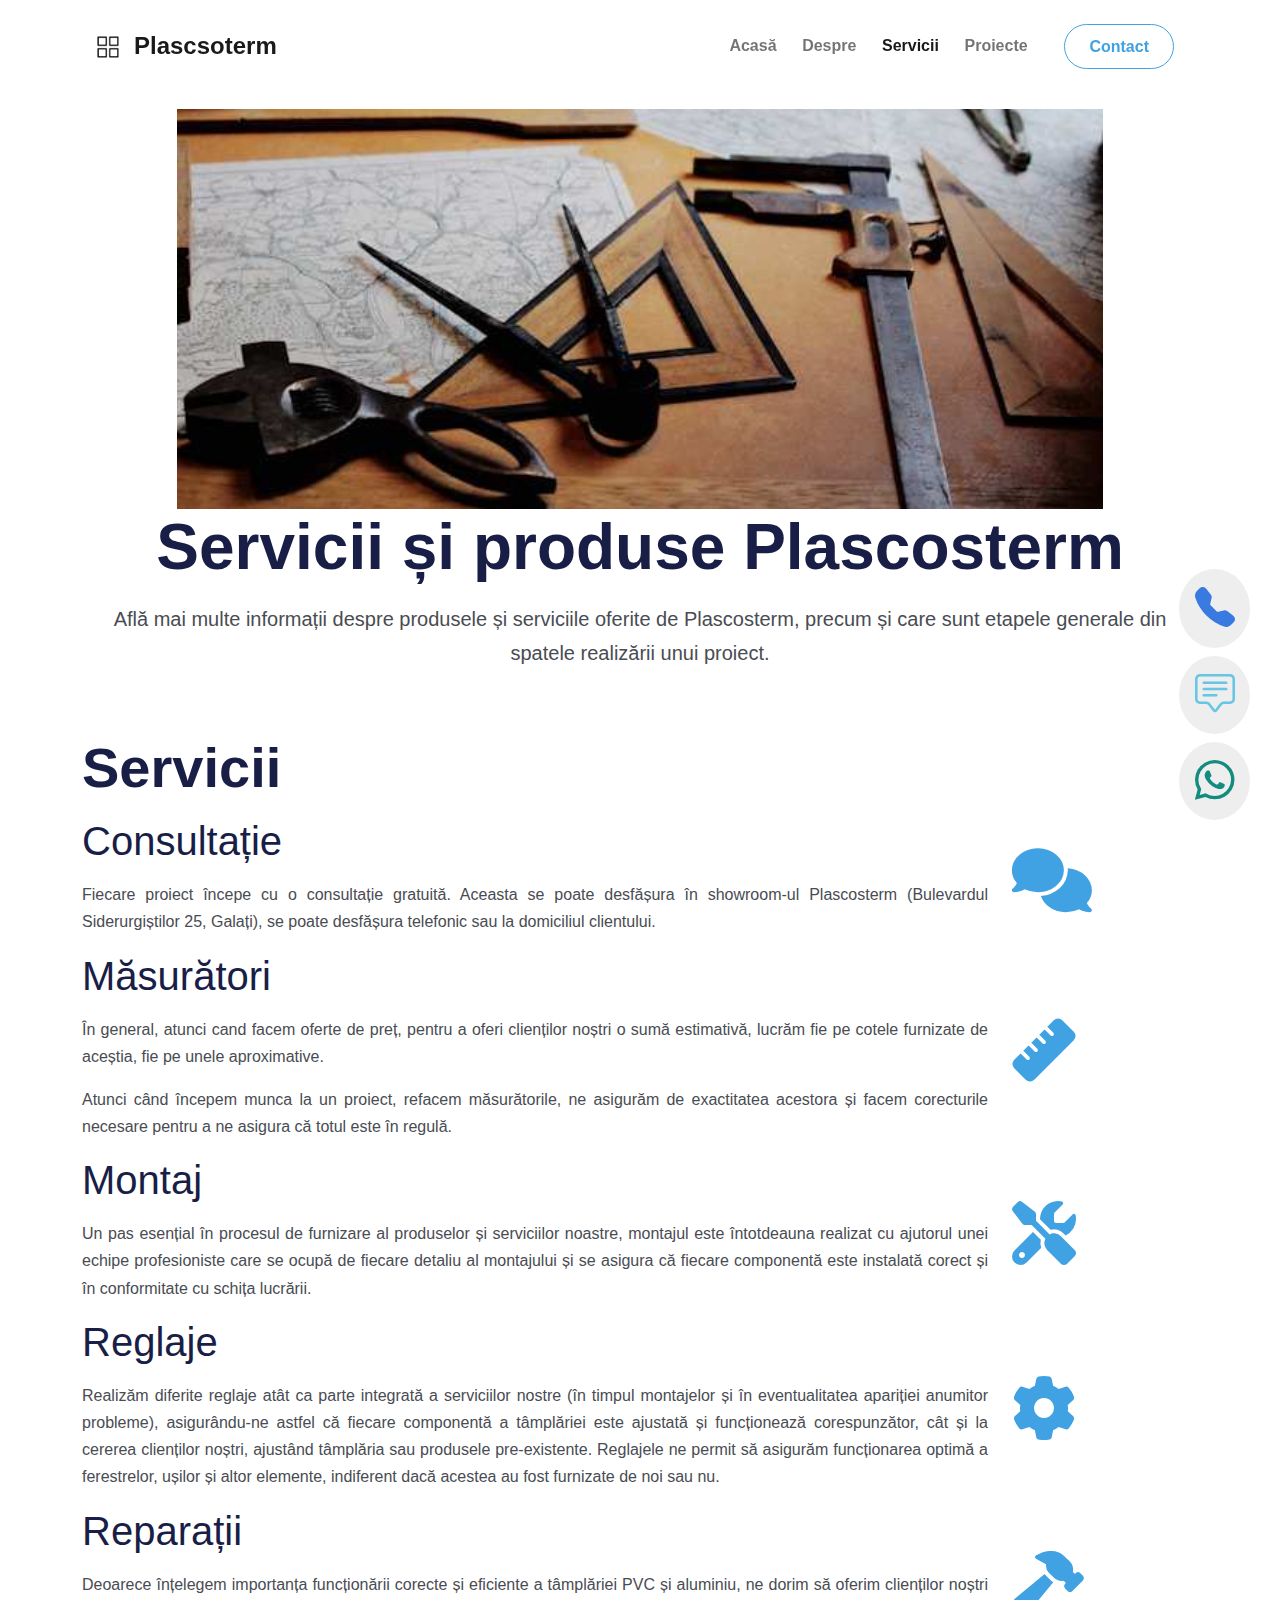
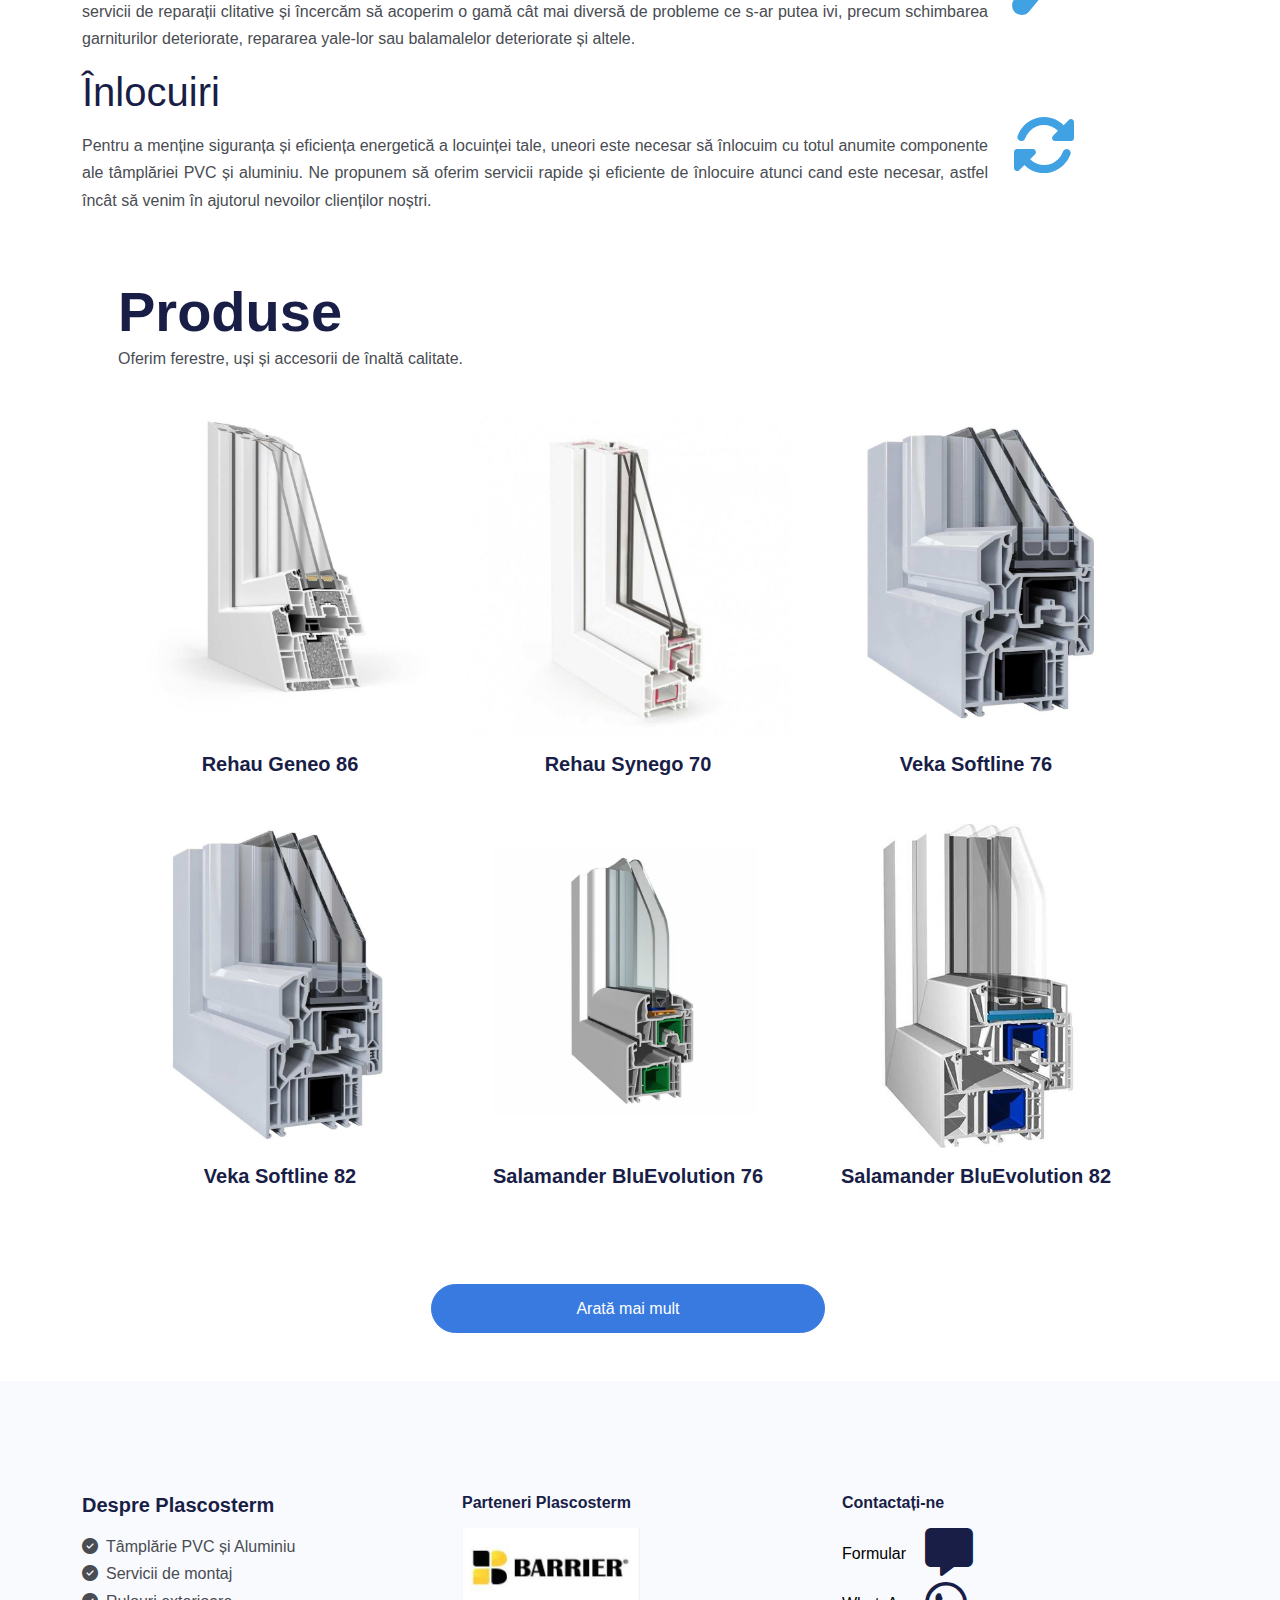
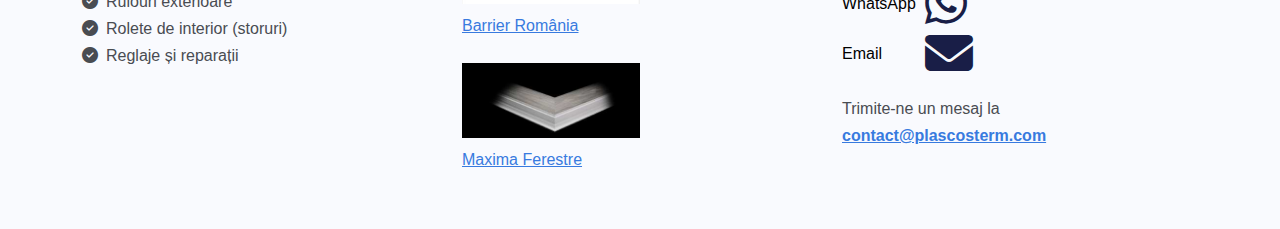
<file: services.html>
<!DOCTYPE html>
<html lang="en">
  <head>
    <meta charset="UTF-8" />
    <meta http-equiv="X-UA-Compatible" content="IE=edge" />
    <meta name="viewport" content="width=device-width, initial-scale=1.0" />
    <link rel="preconnect" href="https://fonts.googleapis.com" />
    <link rel="preconnect" href="https://fonts.gstatic.com" crossorigin />
    <link
      href="https://fonts.googleapis.com/css2?family=Open+Sans:wght@300;400;500;600;700&display=swap"
      rel="stylesheet"
    />
    <!-- Fontawesome -->
    <link rel="stylesheet" href="css/font-awesome.css" />
    <!-- Bootstrap -->
    <link rel="stylesheet" href="css/bootstrap.css" />
    <!-- Bootstrap icons -->
    <link
      rel="stylesheet"
      href="https://cdn.jsdelivr.net/npm/bootstrap-icons@1.11.3/font/bootstrap-icons.min.css"
    />
    <!-- Custom style -->
    <link rel="stylesheet" href="css/styles.css" />
    <!-- Favicon -->
    <link rel="icon" href="images/favicon.ico" />
    <title>Servicii Termopane Galati | Plascosterm</title>
  </head>
  <body>
    <nav class="navbar navbar-expand-lg sticky-top navbar-light">
      <div class="container">
        <a
          href="index.html"
          class="navbar-brand d-flex justify-content-center align-items-center"
        >
          <img
            src="images/final_logo_plascosterm.svg"
            alt="yavin logo"
            class="img-fluid nav-img logo-custom"
          />
          <span class="fw-bold fs-4">Plascsoterm</span>
        </a>

        <button
          type="button"
          data-bs-toggle="collapse"
          data-bs-target="#menuLinks"
          aria-controls="navbarNavDropdown"
          aria-expanded="false"
          aria-label="Toggle navigation"
          class="navbar-toggler"
        >
          <span class="navbar-toggler-icon"></span>
        </button>
        <div class="collapse navbar-collapse" id="menuLinks">
          <ul class="navbar-nav ms-auto">
            <li class="nav-item">
              <a href="index.html" class="nav-link">Acasă</a>
            </li>
            <li class="nav-item">
              <a href="about.html" class="nav-link">Despre</a>
            </li>
            <li class="nav-item">
              <a href="services.html" class="nav-link active">Servicii</a>
            </li>
            <li class="nav-item">
              <a href="projects.html" class="nav-link">Proiecte</a>
            </li>
            <li class="nav-item">
              <a
                href="contact.html"
                class="nav-link btn btn-outline-secondary px-4 mx-4"
                >Contact</a
              >
            </li>
          </ul>
        </div>
      </div>
    </nav>

    <!-- Header -->
    <header class="header position-relative mt-3 mb-3 overflow-hidden">
      <div class="container">
        <div class="row justify-content-center">
          <div class="col-md-10 d-flex justify-content-center">
            <!-- <img class="img-fluid" src="images/services_header.jpg" alt="" /> -->
            <div class="empty-container"></div>
          </div>
        </div>
      </div>
      <div class="container">
        <h1 class="text-center display-3 fw-bold control-header">
          Servicii și produse Plascosterm
        </h1>
        <p class="lead text-center">
          Află mai multe informații despre produsele și serviciile oferite de
          Plascosterm, precum și care sunt etapele generale din spatele
          realizării unui proiect.
        </p>
      </div>
    </header>

    <!-- Page content -->
    <main class="my-5">
      <div class="container">
        <div class="row">
          <h2 id="mySection3" class="display-4 fw-bold">Servicii</h2>
          <div class="row align-items-center">
            <div class="col-md-10">
              <h3 class="display-6">Consultație</h3>
              <p class="custom-justify">
                Fiecare proiect începe cu o consultație gratuită. Aceasta se
                poate desfășura în showroom-ul Plascosterm (Bulevardul
                Siderurgiștilor 25, Galați), se poate desfășura telefonic sau la
                domiciliul clientului.
              </p>
            </div>
            <div class="col-md-2">
              <i class="fas fa-comments fa-4x text-secondary mb-2"></i>
            </div>
          </div>
          <div class="row align-items-center">
            <div class="col-md-10">
              <h3 class="display-6">Măsurători</h3>
              <p class="custom-justify">
                În general, atunci cand facem oferte de preț, pentru a oferi
                clienților noștri o sumă estimativă, lucrăm fie pe cotele
                furnizate de aceștia, fie pe unele aproximative.
              </p>
              <p class="custom-justify">
                Atunci când începem munca la un proiect, refacem măsurătorile,
                ne asigurăm de exactitatea acestora și facem corecturile
                necesare pentru a ne asigura că totul este în regulă.
              </p>
            </div>
            <div class="col-md-2">
              <i class="fas fa-ruler fa-4x text-secondary mb-2"></i>
            </div>
          </div>
          <div class="row align-items-center">
            <div class="col-md-10">
              <h3 class="display-6">Montaj</h3>
              <p class="custom-justify">
                Un pas esențial în procesul de furnizare al produselor și
                serviciilor noastre, montajul este întotdeauna realizat cu
                ajutorul unei echipe profesioniste care se ocupă de fiecare
                detaliu al montajului și se asigura că fiecare componentă este
                instalată corect și în conformitate cu schița lucrării.
              </p>
            </div>
            <div class="col-md-2">
              <i class="fas fa-tools fa-4x text-secondary mb-2"></i>
            </div>
          </div>
          <div class="row align-items-center">
            <div class="col-md-10">
              <h3 class="display-6">Reglaje</h3>
              <p class="custom-justify">
                Realizăm diferite reglaje atât ca parte integrată a serviciilor
                nostre (în timpul montajelor și în eventualitatea apariției
                anumitor probleme), asigurându-ne astfel că fiecare componentă a
                tâmplăriei este ajustată și funcționează corespunzător, cât și
                la cererea clienților noștri, ajustând tâmplăria sau produsele
                pre-existente. Reglajele ne permit să asigurăm funcționarea
                optimă a ferestrelor, ușilor și altor elemente, indiferent dacă
                acestea au fost furnizate de noi sau nu.
              </p>
            </div>
            <div class="col-md-2">
              <i class="fas fa-gear fa-4x text-secondary mb-2"></i>
            </div>
          </div>
          <div class="row align-items-center">
            <div class="col-md-10">
              <h3 class="display-6">Reparații</h3>
              <p class="custom-justify">
                Deoarece înțelegem importanța funcționării corecte și eficiente
                a tâmplăriei PVC și aluminiu, ne dorim să oferim clienților
                noștri servicii de reparații clitative și încercăm să acoperim o
                gamă cât mai diversă de probleme ce s-ar putea ivi, precum
                schimbarea garniturilor deteriorate, repararea yale-lor sau
                balamalelor deteriorate și altele.
              </p>
            </div>
            <div class="col-md-2">
              <i class="fas fa-hammer fa-4x text-secondary mb-2"></i>
            </div>
          </div>
          <div class="row align-items-center mb-5">
            <div class="col-md-10">
              <h3 class="display-6">Înlocuiri</h3>
              <p class="custom-justify">
                Pentru a menține siguranța și eficiența energetică a locuinței
                tale, uneori este necesar să înlocuim cu totul anumite
                componente ale tâmplăriei PVC și aluminiu. Ne propunem să oferim
                servicii rapide și eficiente de înlocuire atunci cand este
                necesar, astfel încât să venim în ajutorul nevoilor clienților
                noștri.
              </p>
            </div>
            <div class="col-md-2">
              <i class="fas fa-rotate fa-4x text-secondary mb-2"></i>
            </div>
          </div>

          <div id="#products" class="row px-md-5">
            <h2 class="display-4 fw-bold about-header">Produse</h2>
            <p>Oferim ferestre, uși și accesorii de înaltă calitate.</p>
            <div class="col-md-4 mt-4">
              <div class="card border-0">
                <a
                  class="link-custom-style"
                  data-bs-toggle="modal"
                  data-bs-target="#product-1"
                  href="#"
                >
                  <img class="img-fluid" src="images/product-1.jpg" alt="" />
                  <div class="py-3 rounded-5 link-overlay-text hidden fw-bold">
                    Informații tehnice
                  </div>
                  <div class="card-body">
                    <h5 class="card-title text-center">Rehau Geneo 86</h5>
                  </div>
                </a>
              </div>
            </div>

            <div class="col-md-4 mt-4">
              <div class="card border-0">
                <a
                  class="link-custom-style"
                  data-bs-toggle="modal"
                  data-bs-target="#product-2"
                  href="#"
                >
                  <img class="img-fluid" src="images/product-2.jpg" alt="" />
                  <div class="py-3 rounded-5 link-overlay-text hidden fw-bold">
                    Informații tehnice
                  </div>
                  <div class="card-body">
                    <h5 class="card-title text-center">Rehau Synego 70</h5>
                  </div>
                </a>
              </div>
            </div>

            <div class="col-md-4 mt-4">
              <div class="card border-0">
                <a
                  class="link-custom-style"
                  data-bs-toggle="modal"
                  data-bs-target="#product-3"
                  href="#"
                >
                  <img class="img-fluid" src="images/product-3.jpg" alt="" />
                  <div class="py-3 rounded-5 link-overlay-text hidden fw-bold">
                    Informații tehnice
                  </div>

                  <div class="card-body">
                    <h5 class="card-title text-center">Veka Softline 76</h5>
                  </div>
                </a>
              </div>
            </div>

            <div class="col-md-4 mt-4">
              <div class="card border-0">
                <a
                  class="link-custom-style"
                  data-bs-toggle="modal"
                  data-bs-target="#product-4"
                  href="#"
                >
                  <img class="img-fluid" src="images/product-4.jpg" alt="" />
                  <div class="py-3 rounded-5 link-overlay-text hidden fw-bold">
                    Informații tehnice
                  </div>
                  <div class="card-body">
                    <h5 class="card-title text-center">Veka Softline 82</h5>
                  </div>
                </a>
              </div>
            </div>

            <div class="col-md-4 mt-4">
              <div class="card border-0">
                <a
                  class="link-custom-style"
                  data-bs-toggle="modal"
                  data-bs-target="#product-5"
                  href="#"
                >
                  <img class="img-fluid" src="images/product-5.jpg" alt="" />
                  <div class="py-3 rounded-5 link-overlay-text hidden fw-bold">
                    Informații tehnice
                  </div>
                  <div class="card-body">
                    <h5 class="card-title text-center">
                      Salamander BluEvolution 76
                    </h5>
                  </div>
                </a>
              </div>
            </div>

            <div class="col-md-4 mt-4">
              <div class="card border-0">
                <a
                  class="link-custom-style"
                  data-bs-toggle="modal"
                  data-bs-target="#product-6"
                  href="#"
                >
                  <img class="img-fluid" src="images/product-6.jpg" alt="" />
                  <div class="py-3 rounded-5 link-overlay-text hidden fw-bold">
                    Informații tehnice
                  </div>
                  <div class="card-body">
                    <h5 class="card-title text-center">
                      Salamander BluEvolution 82
                    </h5>
                  </div>
                </a>
              </div>
            </div>

            <div class="col-md-4 mt-4">
              <div class="card border-0 concealable d-none">
                <a
                  class="link-custom-style"
                  data-bs-toggle="modal"
                  data-bs-target="#product-7"
                  href="#"
                >
                  <img class="img-fluid" src="images/product-7.jpg" alt="" />
                  <div class="py-3 rounded-5 link-overlay-text hidden fw-bold">
                    Informații tehnice
                  </div>
                  <div class="card-body">
                    <h5 class="card-title text-center">Gealan S 8000 IQ 74</h5>
                  </div>
                </a>
              </div>
            </div>

            <div class="col-md-4 mt-4">
              <div class="card border-0 concealable d-none">
                <a
                  class="link-custom-style"
                  data-bs-toggle="modal"
                  data-bs-target="#product-8"
                  href="#"
                >
                  <img class="img-fluid" src="images/product-8.jpg" alt="" />
                  <div class="py-3 rounded-5 link-overlay-text hidden fw-bold">
                    Informații tehnice
                  </div>
                  <div class="card-body">
                    <h5 class="card-title text-center">Gealan S 9000 82,5</h5>
                  </div>
                </a>
              </div>
            </div>

            <div class="col-md-4 mt-4">
              <div class="card border-0 concealable d-none">
                <a
                  class="link-custom-style"
                  data-bs-toggle="modal"
                  data-bs-target="#product-9"
                  href="#"
                >
                  <img class="img-fluid" src="images/product-9.jpg" alt="" />
                  <div class="py-3 rounded-5 link-overlay-text hidden fw-bold">
                    Informații tehnice
                  </div>
                  <div class="card-body">
                    <h5 class="card-title text-center">Aluplast Ideal 4000</h5>
                  </div>
                </a>
              </div>
            </div>

            <div class="col-md-4 mt-4">
              <div class="card border-0 concealable d-none">
                <a
                  class="link-custom-style"
                  data-bs-toggle="modal"
                  data-bs-target="#product-10"
                  href="#"
                >
                  <img class="img-fluid" src="images/product-10.jpg" alt="" />
                  <div class="py-3 rounded-5 link-overlay-text hidden fw-bold">
                    Informații tehnice
                  </div>
                  <div class="card-body">
                    <h5 class="card-title text-center">Sigplast 60</h5>
                  </div>
                </a>
              </div>
            </div>

            <div class="col-md-4 mt-4">
              <div class="card border-0 concealable d-none">
                <a
                  class="link-custom-style"
                  data-bs-toggle="modal"
                  data-bs-target="#product-11"
                  href="#"
                >
                  <img class="img-fluid" src="images/product-11.jpg" alt="" />
                  <div class="py-3 rounded-5 link-overlay-text hidden fw-bold">
                    Informații tehnice
                  </div>
                  <div class="card-body">
                    <h5 class="card-title text-center">Sigplast 70</h5>
                  </div>
                </a>
              </div>
            </div>
            <div class="d-grid show-more-btn m-auto mt-4">
              <a
                class="btn btn-primary text-white inner-show-more-button show-more-custom"
                >Arată mai mult</a
              >
            </div>
          </div>
        </div>
      </div>
    </main>

    <!-- Product Modals -->
    <!-- Product 1 - Rehau Geneo -->
    <div class="project-modals">
      <div id="product-1" class="modal fade">
        <div class="modal-dialog modal-lg mt-7">
          <div class="modal-content bg-light p-5">
            <div class="container">
              <div class="row">
                <h3>Detalii tehnice</h3>
                <p class="custom-paragraph">
                  Rehau Geneo 86 asigură foarte bune valori de izolație termică.
                </p>
                <div class="col-md-7">
                  <ul class="list-unstyled">
                    <li>
                      <h6 class="custom-item">
                        1. Adâncime constructivă 86 mm
                      </h6>
                      <p class="d-none d-md-block">
                        Profilul PVC Geneo folosește materialul hightech
                        RAU-FIPRO, acoperit cu materialul de calitate coextrudat
                        RAU-PVC.
                      </p>
                    </li>
                    <li>
                      <h6 class="custom-item">
                        2. 6 camere de izolare cu aer (clasa A și B)
                      </h6>
                      <p class="d-none d-md-block">
                        Rehau Geneo 86 oferă varianta Clasei A (grosime perete
                        cameră 3 mm) și varianta Clasei B (perete cameră 2,8
                        mm).
                      </p>
                    </li>
                    <li>
                      <h6 class="custom-item">
                        3. Economie de energie de până la 76%
                      </h6>
                    </li>
                    <li>
                      <h6 class="custom-item">4. Feronerie ROTO</h6>
                    </li>
                    <li>
                      <h6 class="custom-item">5. Pachet geam suportat</h6>
                      <p class="custom-p">Minim 24 mm - Maxim 40 mm</p>
                    </li>
                    <li>
                      <h6 class="custom-item">
                        6. Coeficient de izolare termică Uf până la 1,3 W/m²K
                      </h6>
                    </li>
                  </ul>
                </div>
                <div
                  class="col-md-5 d-flex align-items-center img-product1 justify-content-center"
                >
                  <img class="img-fluid" src="images/product-1.jpg" alt="" />
                </div>
              </div>
            </div>
          </div>
        </div>
      </div>

      <!-- Product 2 - Rehau Synego 70 -->
      <div id="product-2" class="modal fade">
        <div class="modal-dialog modal-lg mt-7">
          <div class="modal-content bg-light p-5">
            <div class="container">
              <div class="row">
                <h3>Detalii tehnice</h3>
                <p>Rehau Euro Design 70</p>
                <div class="col-md-7">
                  <ul class="list-unstyled">
                    <li>
                      <h6 class="custom-item">
                        1. Adâncime constructivă de 70 mm
                      </h6>
                    </li>
                    <li>
                      <h6 class="custom-item">2. 5 camere de izolare cu aer</h6>
                    </li>
                    <li>
                      <h6 class="custom-item">
                        3. Izolare termică până la Uf=1,4 W/m²K
                      </h6>
                    </li>
                    <li>
                      <h6 class="custom-item">
                        4. Grosime a pereților exteriori de 2,7 mm
                      </h6>
                    </li>
                    <li>
                      <h6 class="custom-item">
                        5. Construcția îngustă a profilului permite ca mai multă
                        lumină să intre în locuința dumneavoastră
                      </h6>
                    </li>
                    <li>
                      <h6 class="custom-item">6. Pachet geam suportat</h6>
                      <p>Minim 24 mm - maxim 40 mm</p>
                    </li>
                  </ul>
                </div>
                <div
                  class="col-md-5 d-flex align-items-center img-product1 justify-content-center"
                >
                  <img class="img-fluid" src="images/product-2.jpg" alt="" />
                </div>
              </div>
            </div>
          </div>
        </div>
      </div>

      <!-- Product 3 - Veka Softline 76 -->
      <div id="product-3" class="modal fade">
        <div class="modal-dialog modal-lg mt-7">
          <div class="modal-content bg-light p-5">
            <div class="container">
              <div class="row">
                <h3>Detalii tehnice</h3>
                <p>Veka Softline 76</p>
                <div class="col-md-7">
                  <ul class="list-unstyled">
                    <li>
                      <h6 class="custom-item">
                        1. Adâncime constructivă de 76 mm
                      </h6>
                    </li>
                    <li>
                      <h6 class="custom-item">2. 5 camere de izolare cu aer</h6>
                    </li>
                    <li>
                      <h6 class="custom-item">
                        3. Izolare termică până la Uf=0,75 W/m²K
                      </h6>
                    </li>
                    <li>
                      <h6 class="custom-item">
                        4. Grosime a pereților exteriori de 3 mm
                      </h6>
                    </li>
                    <li>
                      <h6 class="custom-item">5. Pachet geam suportat</h6>
                      <p>Minim 24 mm - Maxim 48 mm</p>
                    </li>
                    <li>
                      <h6 class="custom-item">6. Design creativ</h6>
                      <p>
                        Sistemul Softline 76MD oferă peste 50 de variante de
                        foliere în diverse culori și imitații de lemn (doar la
                        interior, doar la exterior sau pe ambele fețe).
                      </p>
                    </li>
                  </ul>
                </div>
                <div
                  class="col-md-5 d-flex align-items-center img-product1 justify-content-center"
                >
                  <img class="img-fluid" src="images/product-3.jpg" alt="" />
                </div>
              </div>
            </div>
          </div>
        </div>
      </div>

      <!-- Product 4 - Veka Softline 82 -->
      <div id="product-4" class="modal fade">
        <div class="modal-dialog modal-lg mt-7">
          <div class="modal-content bg-light p-5">
            <div class="container">
              <div class="row">
                <h3>Detalii tehnice</h3>
                <p>Veka Softline 82</p>
                <div class="col-md-7">
                  <ul class="list-unstyled">
                    <li>
                      <h6 class="custom-item">
                        1. Adancime constructivă de 82 mm
                      </h6>
                    </li>
                    <li>
                      <h6 class="custom-item">
                        2. 7 camere de izolare cu aer în toc (partea fixa) și 6
                        camere in cercevea (partea mobilă)
                      </h6>
                    </li>
                    <li>
                      <h6 class="custom-item">
                        3. Izolare termică de până la 0,67 W/m²K
                      </h6>
                    </li>
                    <li>
                      <h6 class="custom-item">
                        4. Grosime a pereților exteriori de 3 mm (clasa A)
                      </h6>
                      <p class="d-none d-md-block">
                        Conform standardului european SR EN 12608
                      </p>
                    </li>
                    <li>
                      <h6 class="custom-item">5. 3 garnituri de etanșare</h6>
                    </li>
                    <li>
                      <h6 class="custom-item">6. Vitrare</h6>
                      <p>Minim 24 mm - maxim 52 mm</p>
                    </li>
                    <li>
                      <h6 class="custom-item">7. Design creativ</h6>
                      <p>
                        Veka Softline 82 ofera aproape 50 de folieri în culori
                        RAL, imitații de lemn sau folieri metalice (fie doar
                        interior/exterior sau pe ambele părți).
                      </p>
                    </li>
                  </ul>
                </div>
                <div
                  class="col-md-5 d-flex align-items-center img-product1 justify-content-center"
                >
                  <img class="img-fluid" src="images/product-4.jpg" alt="" />
                </div>
              </div>
            </div>
          </div>
        </div>
      </div>

      <!-- Product 5 - Salamander BluEvolution 76 -->
      <div id="product-5" class="modal fade">
        <div class="modal-dialog modal-lg mt-7">
          <div class="modal-content bg-light p-5">
            <div class="container">
              <div class="row">
                <h3>Detalii tehnice</h3>
                <p>Salamander BluEvolution 76</p>
                <div class="col-md-7">
                  <ul class="list-unstyled">
                    <li>
                      <h6 class="custom-item">
                        1. Adâncime constructivă de 76 mm
                      </h6>
                    </li>
                    <li>
                      <h6 class="custom-item">2. 5 camere de izolare cu aer</h6>
                    </li>
                    <li>
                      <h6 class="custom-item">
                        3. Izolare termică de până la 0,75 W/m²K
                      </h6>
                    </li>
                    <li>
                      <h6 class="custom-item">
                        4. Grosime perete exterior de 3 mm
                      </h6>
                    </li>
                    <li>
                      <h6 class="custom-item">5. Feronerie Maco/Roto</h6>
                    </li>
                    <li>
                      <h6 class="custom-item">6. 2 garnituri de izolare</h6>
                    </li>
                    <li>
                      <h6 class="custom-item">7. Pachet geam suportat</h6>
                      <p>Minim 24 mm - maxim 48 mm</p>
                    </li>
                  </ul>
                </div>
                <div
                  class="col-md-5 d-flex align-items-center justify-content-center"
                >
                  <img class="img-fluid" src="images/product-5.jpg" alt="" />
                </div>
              </div>
            </div>
          </div>
        </div>
      </div>

      <!-- Product 6 - Salamander BluEvolution 82 -->
      <div id="product-6" class="modal fade">
        <div class="modal-dialog modal-lg mt-7">
          <div class="modal-content bg-light p-5">
            <div class="container">
              <div class="row">
                <h3>Detalii tehnice</h3>
                <p>Salamander BluEvolution 82</p>
                <div class="col-md-7">
                  <ul class="list-unstyled">
                    <li>
                      <h6 class="custom-item">
                        1. Adâncime constructivă de 82 mm
                      </h6>
                    </li>
                    <li>
                      <h6 class="custom-item">2. 6 camere de izolare cu aer</h6>
                    </li>
                    <li>
                      <h6 class="custom-item">
                        3. Izolare termică de până la 0,65 W/m²K
                      </h6>
                    </li>
                    <li>
                      <h6 class="custom-item">4. Vitrare</h6>
                      <p>Minim 24 mm - maxim 52 mm</p>
                    </li>
                    <li>
                      <h6 class="custom-item">5. Feronerie Maco/Roto</h6>
                    </li>
                    <li>
                      <h6 class="custom-item">
                        6. Grosime perete exterior de 3 mm
                      </h6>
                    </li>
                  </ul>
                </div>
                <div
                  class="col-md-5 d-flex align-items-center img-product1 justify-content-center"
                >
                  <img class="img-fluid" src="images/product-6.jpg" alt="" />
                </div>
              </div>
            </div>
          </div>
        </div>
      </div>

      <!-- Product 7 - Gealan S 8000 IQ 74 -->
      <div id="product-7" class="modal fade">
        <div class="modal-dialog modal-lg mt-7">
          <div class="modal-content bg-light p-5">
            <div class="container">
              <div class="row">
                <h3>Detalii tehnice</h3>
                <p>Gealan S 8000 IQ 74</p>
                <div class="col-md-7">
                  <ul class="list-unstyled">
                    <li>
                      <h6 class="custom-item">
                        1. Adâncime constructivă de 74 mm
                      </h6>
                    </li>
                    <li>
                      <h6 class="custom-item">
                        2. 5/6 camere de izolare cu aer
                      </h6>
                    </li>
                    <li>
                      <h6 class="custom-item">
                        3. Izolare termică de până la 1,2 W/m²K
                      </h6>
                    </li>
                    <li>
                      <h6 class="custom-item">4. Pachet geam suportat</h6>
                      <p>Minim 24 mm - maxim 44 mm</p>
                    </li>
                    <li>
                      <h6 class="custom-item">5. Feronerie Maco</h6>
                    </li>
                    <li>
                      <h6 class="custom-item">6. 2 garnituri de etanșare</h6>
                    </li>
                  </ul>
                </div>
                <div
                  class="col-md-5 d-flex align-items-center img-product1 justify-content-center"
                >
                  <img class="img-fluid" src="images/product-7.jpg" alt="" />
                </div>
              </div>
            </div>
          </div>
        </div>
      </div>

      <!-- Product 8 - Gealan S 9000 82,5 -->
      <div id="product-8" class="modal fade">
        <div class="modal-dialog modal-lg mt-7">
          <div class="modal-content bg-light p-5">
            <div class="container">
              <div class="row">
                <h3>Detalii tehnice</h3>
                <p>Gealan S 9000 82,5</p>
                <div class="col-md-7">
                  <ul class="list-unstyled">
                    <li>
                      <h6 class="custom-item">
                        1. Adâncime constructivă de 82,5 mm
                      </h6>
                    </li>
                    <li>
                      <h6 class="custom-item">2. 6 camere de izolare cu aer</h6>
                    </li>
                    <li>
                      <h6 class="custom-item">
                        3. Coeficient de transfer termic Uw = 0,9 W/m²K
                      </h6>
                    </li>
                    <li>
                      <h6 class="custom-item">
                        4. Pereți exteriori cu grosimea de 3 mm (clasa A)
                      </h6>
                    </li>
                    <li>
                      <h6 class="custom-item">5. Pachet geam suportat</h6>
                      <p>Minim 24 mm - maxim 52 mm</p>
                    </li>
                    <li>
                      <h6 class="custom-item">6. 3 garnituri de etanșare</h6>
                    </li>
                    <li>
                      <h6 class="custom-item">7. Feronerie Maco</h6>
                    </li>
                  </ul>
                </div>
                <div
                  class="col-md-5 d-flex align-items-center img-product1 justify-content-center"
                >
                  <img class="img-fluid" src="images/product-8.jpg" alt="" />
                </div>
              </div>
            </div>
          </div>
        </div>
      </div>

      <!-- Product 9 - Aluplast Ideal 4000 -->
      <div id="product-9" class="modal fade">
        <div class="modal-dialog modal-lg mt-7">
          <div class="modal-content bg-light p-5">
            <div class="container">
              <div class="row">
                <h3>Detalii tehnice</h3>
                <p>Aluplast Ideal 4000</p>
                <div class="col-md-7">
                  <ul class="list-unstyled">
                    <li>
                      <h6 class="custom-item">
                        1. Adâncime constructivă de 70 mm
                      </h6>
                    </li>
                    <li>
                      <h6 class="custom-item">2. 5 camere de izolare cu aer</h6>
                    </li>
                    <li>
                      <h6 class="custom-item">
                        3. Coeficient de transfer termic Uw = 0,99 W/m²K
                      </h6>
                    </li>
                    <li>
                      <h6 class="custom-item">Pachet geam suportat</h6>
                      <p>Minim 24 mm - maxim 40 mm</p>
                    </li>
                    <li>
                      <h6 class="custom-item">4. 2 garnituri de izolare</h6>
                    </li>
                    <li>
                      <h6 class="custom-item">5. Feronerie Maco/Roto</h6>
                    </li>
                  </ul>
                </div>
                <div
                  class="col-md-5 d-flex align-items-center img-product1 justify-content-center"
                >
                  <img class="img-fluid" src="images/product-9.jpg" alt="" />
                </div>
              </div>
            </div>
          </div>
        </div>
      </div>

      <!-- Product 10 - Sigplast 60 -->
      <div id="product-10" class="modal fade">
        <div class="modal-dialog modal-lg mt-7">
          <div class="modal-content bg-light p-5">
            <div class="container">
              <div class="row">
                <h3>Detalii tehnice</h3>
                <p>Aluplast Ideal 4000</p>
                <div class="col-md-7">
                  <ul class="list-unstyled">
                    <li>
                      <h6 class="custom-item">
                        1. Adâncime constructivă de 60 mm
                      </h6>
                    </li>
                    <li>
                      <h6 class="custom-item">2. 4 camere de izolare cu aer</h6>
                    </li>
                    <li>
                      <h6 class="custom-item">
                        3. Coeficient de transfer termic Uw = 1.9 W/m²K
                      </h6>
                    </li>
                    <li>
                      <h6 class="custom-item">Pachet geam suportat</h6>
                      <p>Minim 24 mm - maxim 30 mm</p>
                    </li>
                    <li>
                      <h6 class="custom-item">4. 2 garnituri de izolare</h6>
                    </li>
                    <li>
                      <h6 class="custom-item">5. Feronerie Axor</h6>
                    </li>
                  </ul>
                </div>
                <div
                  class="col-md-5 d-flex align-items-center img-product1 justify-content-center"
                >
                  <img class="img-fluid" src="images/product-10.jpg" alt="" />
                </div>
              </div>
            </div>
          </div>
        </div>
      </div>

      <!-- Product 11 - Sigplast 70 -->
      <div id="product-11" class="modal fade">
        <div class="modal-dialog modal-lg mt-7">
          <div class="modal-content bg-light p-5">
            <div class="container">
              <div class="row">
                <h3>Detalii tehnice</h3>
                <p>Aluplast Ideal 4000</p>
                <div class="col-md-7">
                  <ul class="list-unstyled">
                    <li>
                      <h6 class="custom-item">
                        1. Adâncime constructivă de 70 mm
                      </h6>
                    </li>
                    <li>
                      <h6 class="custom-item">2. 6 camere de izolare cu aer</h6>
                    </li>
                    <li>
                      <h6 class="custom-item">
                        3. Coeficient de transfer termic Uw = 1.78 W/m²K
                      </h6>
                    </li>
                    <li>
                      <h6 class="custom-item">Pachet geam suportat</h6>
                      <p>Minim 24 mm - maxim 36 mm</p>
                    </li>
                    <li>
                      <h6 class="custom-item">4. 2 garnituri de izolare</h6>
                    </li>
                    <li>
                      <h6 class="custom-item">5. Feronerie Axor</h6>
                    </li>
                  </ul>
                </div>
                <div
                  class="col-md-5 d-flex align-items-center img-product1 justify-content-center"
                >
                  <img class="img-fluid" src="images/product-11.jpg" alt="" />
                </div>
              </div>
            </div>
          </div>
        </div>
      </div>
    </div>

    <!-- Form Modal -->
    <div class="project-modals">
      <div id="form_modal" class="modal fade">
        <div class="modal-dialog modal-lg mt-7">
          <div class="modal-content bg-light p-5">
            <div class="row justify-content-center">
              <div class="col-lg-6 col-md-12">
                <div class="text-container">
                  <h2 class="fs-4">Solicită o ofertă de preț</h2>
                  <p class="custom-justify">
                    Completează formularul de mai jos și vom reveni cu un mesaj
                    către tine în cel mai scurt timp.
                  </p>
                  <form
                    name="plascosterm_form"
                    action="https://formspree.io/f/xyyrdgev"
                    method="POST"
                  >
                    <div class="mb-2">
                      <input
                        type="text"
                        class="form-control"
                        placeholder="Nume"
                        name="name"
                        required
                      />
                    </div>

                    <div class="mb-2">
                      <input
                        type="email"
                        class="form-control"
                        placeholder="Email"
                        name="email"
                      />
                    </div>

                    <div class="mb-2">
                      <input
                        type="text"
                        class="form-control"
                        placeholder="Telefon"
                        name="phone_number"
                        required
                      />
                    </div>

                    <div class="mb-2">
                      <textarea
                        class="form-control"
                        placeholder="De exemplu: preț închidere balcon"
                        rows="4"
                        name="the_message"
                        required
                      ></textarea>
                    </div>
                    <div class="d-grid mb-2">
                      <button type="submit" class="btn btn-primary text-white">
                        Trimite
                      </button>
                    </div>
                    <div class="d-grid">
                      <button
                        class="btn btn-secondary text-white"
                        data-bs-dismiss="modal"
                      >
                        Anulează
                      </button>
                    </div>
                  </form>
                </div>
              </div>
            </div>
          </div>
        </div>
      </div>
    </div>

    <!-- Footer -->
    <footer class="footer bg-light pt-6 pb-4">
      <div class="container">
        <div class="row">
          <div class="col-md-4 my-3">
            <h5 class="fw-bold">Despre Plascosterm</h5>
            <ul class="list-unstyled about_list">
              <li>
                <i class="fa-solid fa-circle-check me-2"></i>Tâmplărie PVC și
                Aluminiu
              </li>
              <li>
                <i class="fa-solid fa-circle-check me-2"></i>Servicii de montaj
              </li>
              <li>
                <i class="fa-solid fa-circle-check me-2"></i>Rulouri exterioare
              </li>
              <li>
                <i class="fa-solid fa-circle-check me-2"></i>Rolete de interior
                (storuri)
              </li>
              <li>
                <i class="fa-solid fa-circle-check me-2"></i>Reglaje și
                reparații
              </li>
            </ul>
          </div>
          <div class="col-md-4 my-3">
            <h6>Parteneri Plascosterm</h6>
            <ul class="list-unstyled">
              <li class="mb-4 d-flex flex-column">
                <img
                  class="img-fluid w-50 mb-2"
                  src="images/barrier_logo.jpg"
                  alt=""
                />
                <a href="https://www.barrier.ro/">Barrier România</a>
              </li>
              <li class="d-flex flex-column">
                <img
                  class="img-fluid w-50 mb-2"
                  src="images/maxima_logo.jpg"
                  alt=""
                />
                <a href="https://www.barrier.ro/">Maxima Ferestre</a>
              </li>
            </ul>
          </div>
          <div class="col-md-4 my-3">
            <h6>Contactați-ne</h6>
            <ul class="list-unstyled">
              <li class="d-flex align-items-center justify-content-start">
                <div class="row footer-item">
                  <div class="col-md-6 custom-width d-flex align-items-center">
                    <a
                      class="general-contact-item-footer"
                      data-bs-toggle="modal"
                      data-bs-target="#form_modal"
                    >
                      <span>Formular</span>
                    </a>
                  </div>
                  <div
                    class="col-md-6 custom-width d-flex align-items-center footer-icon-link"
                  >
                    <a
                      data-bs-toggle="modal"
                      data-bs-target="#form_modal"
                      class="general-contact-item-footer"
                    >
                      <span>
                        <i
                          class="fa-regular fa-message fa-3x text-dark mx-2"
                        ></i>
                      </span>
                    </a>
                  </div>
                </div>
              </li>
              <li class="d-flex align-items-center justify-content-start">
                <div class="row footer-item">
                  <div class="col-md-6 custom-width d-flex align-items-center">
                    <a
                      href="https://wa.me/+40755171319"
                      class="general-contact-item-footer"
                    >
                      <span>WhatsApp</span>
                    </a>
                  </div>
                  <div
                    class="col-md-6 custom-width d-flex align-items-center footer-icon-link"
                  >
                    <a
                      href="https://wa.me/+40755171319"
                      class="general-contact-item-footer"
                    >
                      <span>
                        <i
                          class="fa-brands fa-whatsapp fa-3x text-dark mx-2"
                        ></i>
                      </span>
                    </a>
                  </div>
                </div>
              </li>
              <li class="d-flex align-items-center justify-content-start">
                <div class="row footer-item">
                  <div class="col-md-6 custom-width d-flex align-items-center">
                    <a
                      href="mailto:contact@site.com"
                      class="general-contact-item-footer"
                    >
                      <span>Email</span>
                    </a>
                  </div>
                  <div
                    class="col-md-6 custom-width d-flex align-items-center footer-icon-link"
                  >
                    <a
                      href="mailto:contact@site.com"
                      class="general-contact-item-footer"
                    >
                      <span>
                        <i
                          class="fa-solid fa-envelope fa-3x text-dark mx-2"
                        ></i>
                      </span>
                    </a>
                  </div>
                </div>
              </li>
            </ul>
            <p>
              Trimite-ne un mesaj la
              <a href="mailto:contact@site.com"
                ><strong>contact@plascosterm.com</strong></a
              >
            </p>
          </div>
        </div>
      </div>
    </footer>

    <!-- Phone - Form - Whatsapp - To-Top-Button -->
    <div class="container-icon-buttons d-flex flex-column">
      <div class="phone-form-whatsapp">
        <!-- Phone -->
        <div class="phone d-flex justify-content-end align-items-center">
          <div
            class="message-1 message-general bg-primary fw-bold p-3 rounded-3 text-white phone-text hidden text-nowrap fs-6"
          >
            Apelează-ne acum
          </div>
          <div class="icon-1 call-icon general-icon">
            <a href="tel:+40755171319">
              <i
                class="bi bi-telephone-fill text-primary form-button-custom"
              ></i>
            </a>
          </div>
        </div>
        <!-- Form -->
        <div
          class="form-custom d-flex justify-content-end align-items-center mt-2 mb-2"
        >
          <div
            class="message-2 message-general bg-secondary fw-bold p-3 rounded-3 text-white form-text hidden text-nowrap fs-6"
          >
            Completează formular
          </div>
          <div class="icon-2 form-icon general-icon">
            <a data-bs-toggle="modal" data-bs-target="#form_modal">
              <i
                class="bi bi-chat-square-text text-warning form-button-custom"
              ></i>
            </a>
          </div>
        </div>
        <!-- WhatsApp -->
        <div
          class="whatsapp d-flex justify-content-end align-items-center mb-2"
        >
          <div
            class="message-3 message-general bg-success fw-bold p-3 rounded-3 text-white hidden whatsapp-text text-nowrap fs-6"
          >
            Scrie-ne pe WhatsApp
          </div>
          <div class="icon-3 whatsapp-btn general-icon">
            <a href="https://wa.me/+40755171319">
              <i class="bi bi-whatsapp text-success form-button-custom"></i>
            </a>
          </div>
        </div>
      </div>
      <div class="to-top-button d-flex justify-content-end">
        <button
          id="to-top"
          class="to-top-function d-flex justify-content-center align-items-center"
        >
          <i class="bi bi-arrow-up text-white to-top-btn-icon fs-3"></i>
        </button>
      </div>
    </div>

    <!-- Bootstrap JavaScript -->
    <script src="js/bootstrap.bundle.min.js"></script>
    <!-- Custom JavaScript -->
    <script src="js/script.js"></script>
  </body>
</html>
</file>
<file: css/styles.css>
:root {
  --about-cards-background: rgb(251, 249, 245);
  --list-background-color: rgba(0, 0, 0, 0.075);
}

body {
  font-family: "Poppins", sans-serif;
}

.xl-text {
  font-size: 75px;
}

.btn-outline-secondary {
  color: var(--bs-secondary);
}

.btn-outline-secondary:hover {
  color: #fff;
}

.header .decoration-star {
  left: -225px;
  top: 120px;
  opacity: 0.5;
}

.header .img-header {
  max-height: 640px;
  border-radius: 10%;
}

.details-2 .img-aluminum {
  max-height: 540px;
}

.contact .decoration-star {
  left: -300px;
  width: 600px;
}

.header .decoration-star-2 {
  right: -225px;
  top: 250px;
  opacity: 0.5;
}

.navbar {
  transition: all 0.5s ease-in-out;
}

.navbar-sticky {
  background: #fff;
  opacity: 1;
  box-shadow: 0 0 10px rgba(0, 0, 0, 0.5);
  z-index: 1000;
}

.link-item-custom {
  text-decoration: none;
}

.link-item-custom:hover {
  cursor: pointer;
}

.details .decoration-star {
  left: -200px;
  width: 500px;
}

.details .img-advantages {
  border-radius: 10%;
}

.details-2 .decoration-star {
  left: -225px;
  top: 50px;
  opacity: 0.5;
}

.details-2 .decoration-star-2 {
  right: -225px;
  top: 250px;
  opacity: 0.5;
}

.details-2 .img-aluminium {
  border-radius: 10%;
  max-height: 640px;
}

.contact .img-contact {
  max-height: 540px;
  border-radius: 10%;
}

.to-top-btn img {
  margin-bottom: 0.25rem;
  width: 18px;
}

.show {
  opacity: 1;
}

.custom-justify {
  text-align: justify;
}

.carousel-inner-custom {
  height: 275px;
}

.custom-decoration {
  left: -300px;
  top: 200px;
  opacity: 0.5;
}

.custom-btn1 {
  white-space: nowrap;
}

.custom-btn1:hover {
  color: #fff;
}

.form-link {
  cursor: pointer;
}

.call-button {
  position: fixed;
  bottom: 210px;
  right: 20px;
}

.whatsapp-button {
  position: fixed;
  bottom: 80px;
  right: 20px;
}

.form-button {
  position: fixed;
  bottom: 140px;
  right: 20px;
  cursor: pointer;
}

.custom-width {
  width: 75px;
}

.footer-icon-link {
  transition: margin-left 0.3s ease-in-out;
  cursor: pointer;
}

.footer-icon-link:hover {
  margin-left: 0.75rem;
}

.form-button-custom {
  font-size: 2.5rem;
}

.logo-custom {
  width: 52px;
  height: 52px;
}

.form-message {
  margin-right: 20px;
  padding: 1rem;
  border-radius: 10px;
}

.whatsapp-message {
  margin-right: 20px;
  padding: 1rem;
  border-radius: 10px;
}

.general-icon {
  padding: 2% 6%;
  background-color: #eee;
  border-radius: 50%;
}

.call-icon {
  cursor: pointer;
}

.form-icon {
  cursor: pointer;
}

.whatsapp-btn {
  cursor: pointer;
}

.message-general {
  margin-right: 20px;
  z-index: 2;
}

.empty-container {
  height: 400px;
  width: 100vw;
  background-image: url("../images/services_header.jpg");
  background-repeat: no-repeat;
  background-size: cover;
  background-position: center;
}

.about-header {
  margin-bottom: 0;
}

.phone-button-custom {
  font-size: 3rem;
}

.form-style-custom {
  cursor: pointer;
}

.link-cutom-style {
  position: relative;
}

.link-cutom-style:hover {
  transform: scale(1.1);
  transition: all 0.4s ease;
}

.link-overlay-text {
  position: absolute;
  top: 50%;
  left: 50%;
  transform: translate(-50%, -50%);
  color: #000;
  width: 100%;
  text-align: center;
  background-color: #c0c0c0;
  transition: all 0.4 ease;
}

.hidden {
  opacity: 0;
  transition: opacity 0.5s ease;
}

.visible {
  opacity: 1;
  transition: opacity 0.5s ease;
}

.header {
  position: relative;
}

.container-overlay-elements {
  position: absolute;
  top: 5%;
  left: 50%;
  font-weight: bold;
  width: 220px;
}

.overlay-element {
  background-color: #a9d2fe;
  width: 90%;
  transition: margin-left 0.3s ease;
}

.overlay-element-2 {
  margin: 0.5rem 0;
}

.overlay-element:hover {
  margin-left: 1rem;
}

.utility-buttons {
  width: 300px;
  position: fixed;
  bottom: 2rem;
  right: 2rem;
}

.to-top-function {
  background-color: #000;
  width: 52px;
  height: 52px;
  border-radius: 50%;
  border: 3px solid;
}

.gallery-active {
  background-color: var(--bs-dark);
  border: 1px solid var(--bs-dark);
}

.gallery-btn:hover {
  background-color: var(--bs-dark);
  border: 1px solid var(--bs-dark);
}

.hide {
  display: none;
}

.filterable_cards {
  display: flex;
  flex-wrap: wrap;
}

.card {
  flex-basis: 300px;
  background-color: #fff;
}

.gallery-image {
  width: 100%;
  height: 210px;
  object-fit: cover;
}

.list-group-item:hover {
  background-color: var(--list-background-color);
  cursor: default;
}

.card-about:hover {
  background-color: var(--list-background-color);
  cursor: default;
}

.container-icon-buttons {
  width: 20%;
  position: fixed;
  right: 30px;
  bottom: 20px;
}

.link-custom-style {
  text-decoration: none;
  font-weight: bold;
  transition: transform 0.4s ease;
}

.link-custom-style:hover {
  transform: scale(1.05);
}

.contact-list-item {
  cursor: default;
}

.contact-list-item:hover {
  background-color: var(--list-background-color);
  cursor: pointer;
}

.show-more-btn {
  width: 40%;
}

.read_more {
  cursor: pointer;
}

.read_more:hover {
  color: #fff;
}

.display_none {
  display: none;
}

.about_list li {
  transition: color 0.3s ease;
}

.about_list li:hover {
  cursor: default;
  color: #387adf;
}

.list-city-item:hover {
  background-color: var(--list-background-color);
  cursor: default;
}

.general-contact-item-footer {
  text-decoration: none;
  cursor: pointer;
  color: #000;
}

.general-contact-item-footer:hover {
  color: #000;
}

html {
  scroll-behavior: smooth;
}

.show-more-custom {
  white-space: nowrap;
}

.read-more-custom {
  white-space: nowrap;
  padding: 10px;
}

.see-project-custom {
  white-space: nowrap;
  padding: 10px;
}

@media (max-width: 430px) {
  .carousel-item-custom p {
    font-size: 16px !important;
  }
  .carousel-inner-custom {
    height: 360px;
  }
  .check-icon-custom {
    font-size: 22px;
    margin-right: 12px !important;
  }
  .list-item-custom {
    padding-right: 12px;
  }
  .custom-container1 {
    text-align: center;
  }
  .custom-container2 {
    text-align: center;
    margin-top: 20px;
  }
  .services {
    padding-top: 10px !important;
  }
  .custom-list {
    font-size: 1.2rem;
  }
  .custom-paragraph-services {
    font-size: 1.3rem;
    padding: 0 12px;
  }
  .custom-btn1 {
    font-size: 1.2rem;
  }
  .custom-btn2 {
    font-size: 1.2rem;
  }
  .custom-btn3 {
    font-size: 1.2rem;
  }
  .img-product1 img {
    width: 175px;
  }
  .custom-item {
    color: #000;
    margin-bottom: 0;
  }
  .modal-content {
    padding: 2rem !important;
  }
  .custom-p {
    color: #000;
    margin-bottom: 0;
  }
  .custom-card {
    width: 120px;
    flex-basis: unset;
  }
  .gallery-image {
    height: 120px;
  }
}
.custom-paragraph {
  font-size: 17px;
}

.custom-item {
  color: #000;
}

@media (max-width: 576px) {
  .container-overlay-elements {
    top: 0;
    left: 0;
  }
  .overlay-element {
    padding: 0 !important;
    font-size: 14px;
  }
  .overlay-element-2 {
    margin: 0.2rem 0;
  }
  #details {
    margin-top: 0 !important;
  }
}
@media (max-width: 992px) {
  .xl-text {
    font-size: 50px;
  }
  .navbar .btn-outline-secondary {
    margin-top: 20px;
  }
  .header {
    margin-top: 0 !important;
    text-align: center;
  }
  .header .decoration-star {
    left: -120px;
    width: 250px;
  }
  .header .decoration-star-2 {
    right: -120px;
    width: 250px;
  }
  .header .image-container {
    margin-top: 30px;
  }
  .services .col-md-4 {
    border-bottom: 1px #ccc solid;
    margin: 10px 0;
  }
  .services .col-md-6 {
    border-bottom: 1px #ccc solid;
    margin: 10px 0;
  }
  .details-2 {
    margin-top: 0 !important;
  }
  .details-2 .decoration-star {
    top: 300px;
  }
}
</file>
